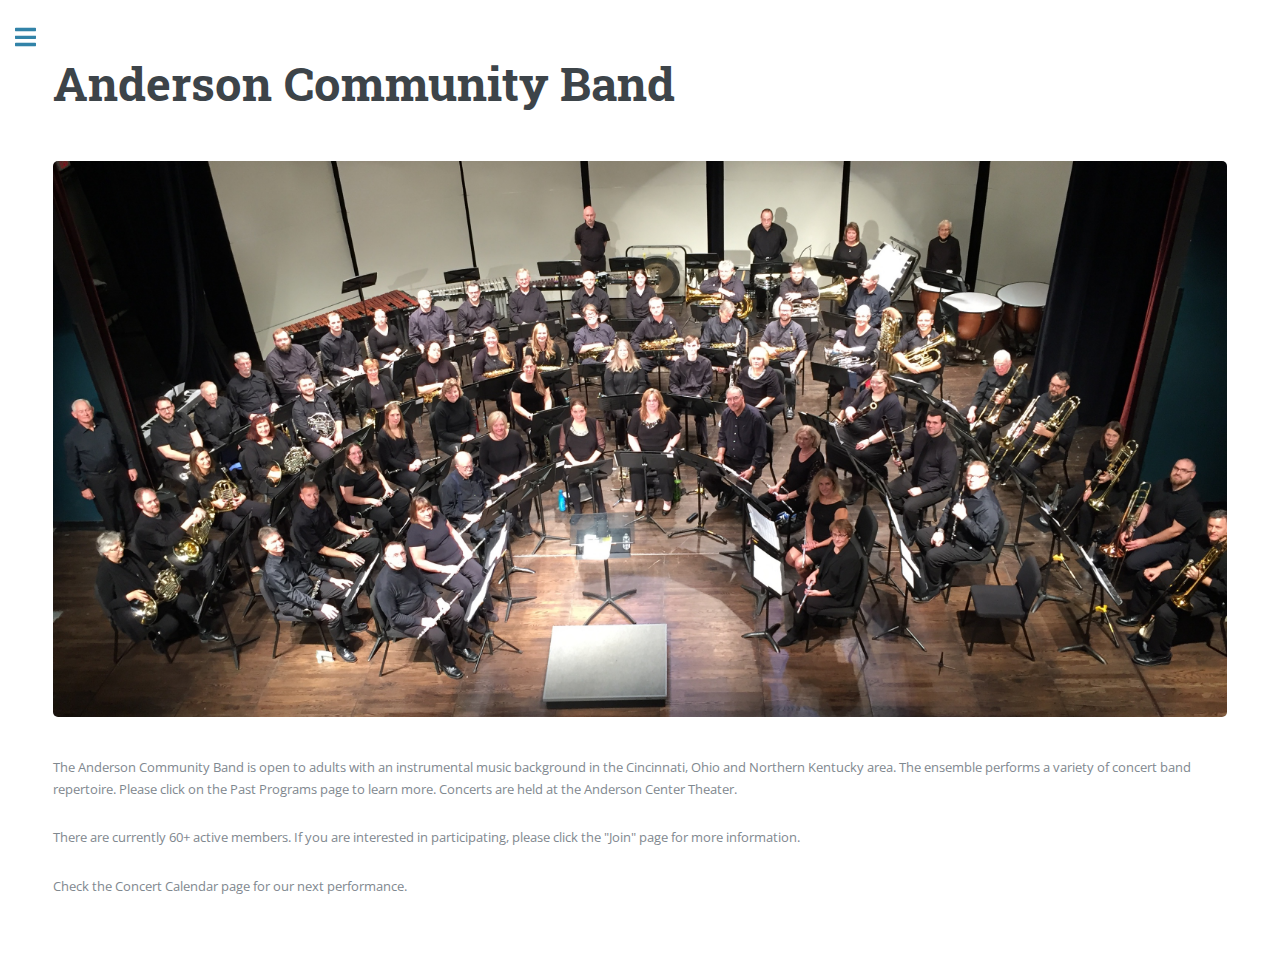
<file: index.html>
<!DOCTYPE HTML>
<html>
	<head>
		<title>Anderson Community Band</title>
		<meta charset="utf-8" />
		<meta name="viewport" content="width=device-width, initial-scale=1, user-scalable=no" />
		<link rel="stylesheet" href="assets/css/main.css" />
	</head>
	<body class="is-preload">

		<!-- Wrapper -->
			<div id="wrapper">

				<!-- Main -->
					<div id="main">
						<div class="inner">
							<!-- Content -->
								<section>
									<header class="main">
										<h1>Anderson Community Band</h1>
									</header>

									<span class="image main"><img src="images/acb.jpeg" alt="" /></span>

									<p>The Anderson Community Band is open to adults with an instrumental music background in the Cincinnati, Ohio and Northern Kentucky area. The ensemble performs a variety of concert band repertoire. Please click on the Past Programs page to learn more. Concerts are held at the Anderson Center Theater.</p>
									<p>There are currently 60+ active members.  If you are interested in participating, please click the "Join" page for more information.</p>
									<p>Check the Concert Calendar page for our next performance.</p>
								</section>

						</div>
					</div>

				<!-- Sidebar -->
					<div id="sidebar">
						<div class="inner">
							<section id="search" class="alt">
								<span class="image fit"><img src="images/acb_logo.png" alt=""></span>
							</section>
							<!-- Menu -->
								<nav id="menu">
									<ul>
										<li><a href="index.html">Home</a></li>
										<li><a href="concerts.html">Concert Calendar</a></li>
										<li><a href="pastperformance.html">Past Performances</a></li>
										<li><a href="join.html">Join</a></li>
										<li><a href="support.html">Support ACB</a></li>
									</ul>
								</nav>

							<!-- Section -->
								<section>
									<header class="major">
										<h2>Contact</h2>
									</header>
									<p>Please contact the director, John Fecker, for information about having the Anderson Community Band perform at an event or if you are interested in joining the band.</p>
									<ul class="contact">
										<li class="icon solid fa-envelope"><a href="mailto:jmfecker@gmail.com">jmfecker@gmail.com</a></li>
										<li class="icon solid fa-phone">513-207-8506</li>
										<li class="icon solid fa-thumbs-up"><a href="https://www.facebook.com/AndersonCommunityBand/">Facebook Page</a></li>
									</ul>
								</section>
						</div>
					</div>

			</div>

		<!-- Scripts -->
			<script src="assets/js/jquery.min.js"></script>
			<script src="assets/js/browser.min.js"></script>
			<script src="assets/js/breakpoints.min.js"></script>
			<script src="assets/js/util.js"></script>
			<script src="assets/js/main.js"></script>

	</body>
</html>
</file>
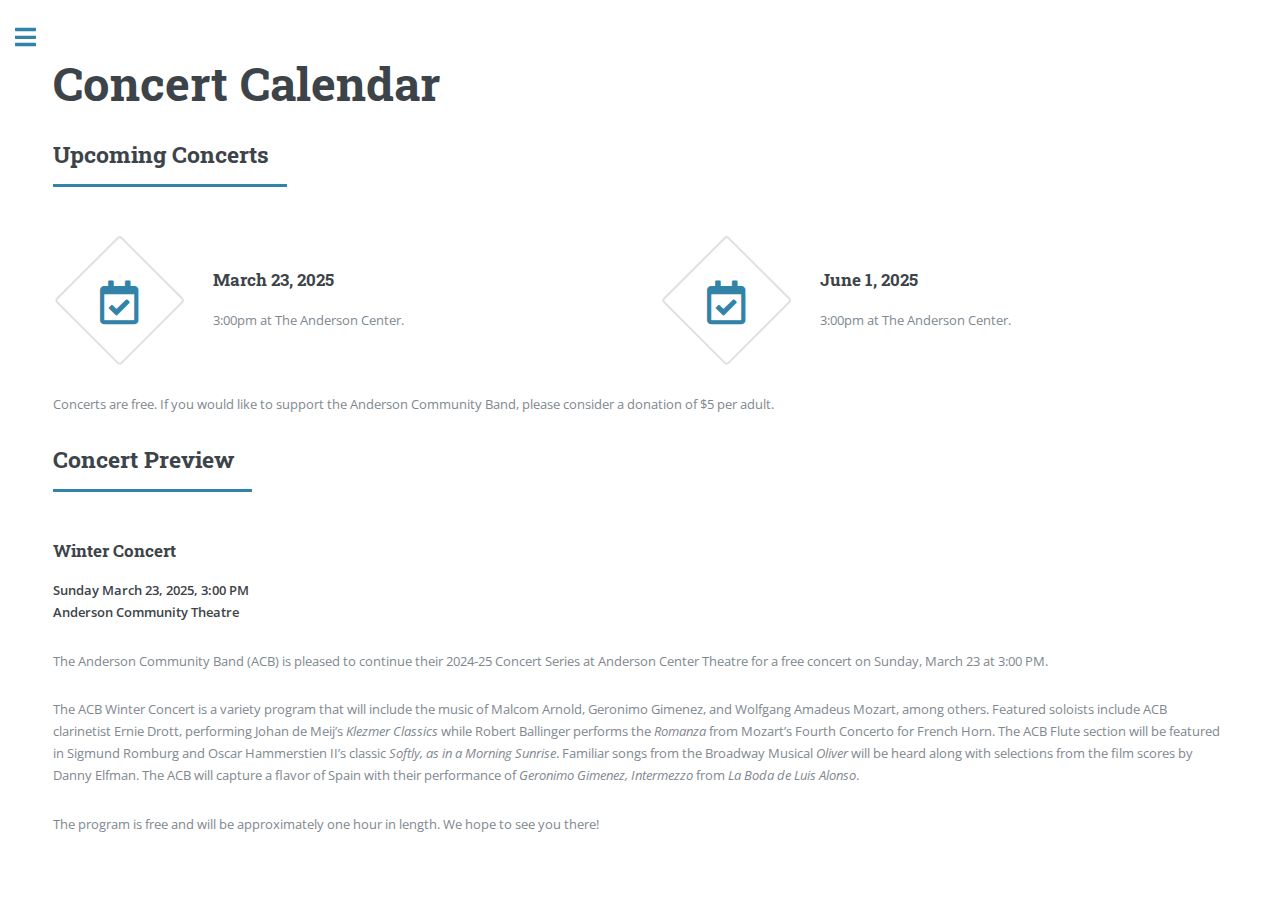
<file: concerts.html>
<!DOCTYPE HTML>
<html>
	<head>
		<title>Concert Calendar - Anderson Community Band</title>
		<meta charset="utf-8" />
		<meta name="viewport" content="width=device-width, initial-scale=1, user-scalable=no" />
		<link rel="stylesheet" href="assets/css/main.css" />
	</head>
	<body class="is-preload">

		<!-- Wrapper -->
			<div id="wrapper">

				<!-- Main -->
					<div id="main">
						<div class="inner">
							<section>
								<header>
									<h1>Concert Calendar</h1>
								</header>
								<header class="major">
									<h2>Upcoming Concerts</h2>
								</header>
								<div class="features">
									<!-- <article>
										<span class="icon far fa-calendar-check"></span>
										<div class="content">
											<h3>November 24, 2024</h3>
											<p>3:00pm at The Anderson Center.</p>
										</div>
									</article> -->
									<article>
										<span class="icon far fa-calendar-check"></span>
										<div class="content">
											<h3>March 23, 2025</h3>
											<p>3:00pm at The Anderson Center.</p>
										</div>
									</article>
									<article>
										<span class="icon far fa-calendar-check"></span>
										<div class="content">
											<h3>June 1, 2025</h3>
											<p>3:00pm at The Anderson Center.</p>
										</div>
									</article>
									<!-- <article>

									</article> -->
								</div>
								<p>Concerts are free. If you would like to support the Anderson Community Band, please consider a donation of $5 per adult.</p>
								<header class="major">
									<h2>Concert Preview</h2>
								</header>
								<h3>Winter Concert</h3>
								<p><strong>Sunday March 23, 2025, 3:00 PM<br/>Anderson Community Theatre</strong></p>
								<p>The Anderson Community Band (ACB) is pleased to continue their 2024-25 Concert Series at Anderson Center Theatre for a free concert on Sunday, March 23 at 3:00 PM.</p>
								<p>The ACB Winter Concert is a variety program that will include the music of Malcom Arnold, Geronimo Gimenez, and Wolfgang Amadeus Mozart, among others. Featured soloists include ACB clarinetist Ernie Drott, performing Johan de Meij’s <em>Klezmer Classics</em> while Robert Ballinger performs the <em>Romanza</em> from Mozart’s Fourth Concerto for French Horn. The ACB Flute section will be featured in Sigmund Romburg and Oscar Hammerstien II’s classic <em>Softly, as in a Morning Sunrise</em>.  Familiar songs from the Broadway Musical <em>Oliver</em> will be heard along with selections from the film scores by Danny Elfman. The ACB will capture a flavor of Spain with their performance of <em>Geronimo Gimenez, Intermezzo</em> from <em>La Boda de Luis Alonso</em>.</p>
								<p>The program is free and will be approximately one hour in length. We hope to see you there!</p>
							</section>
						</div>
					</div>

				<!-- Sidebar -->
					<div id="sidebar">
						<div class="inner">
							<section id="search" class="alt">
								<span class="image fit"><img src="images/acb_logo.png" alt=""></span>
							</section>
							<!-- Menu -->
								<nav id="menu">
									<ul>
										<li><a href="index.html">Home</a></li>
										<li><a href="concerts.html">Concert Calendar</a></li>
										<li><a href="pastperformance.html">Past Performances</a></li>
										<li><a href="join.html">Join</a></li>
										<li><a href="support.html">Support ACB</a></li>
									</ul>
								</nav>

							<!-- Section -->
								<section>
									<header class="major">
										<h2>Contact</h2>
									</header>
									<p>Please contact the director, John Fecker, for information about having the Anderson Community Band perform at an event or if you are interested in joining the band.</p>
									<ul class="contact">
										<li class="icon solid fa-envelope"><a href="mailto:jmfecker@gmail.com">jmfecker@gmail.com</a></li>
										<li class="icon solid fa-phone">513-207-8506</li>
										<li class="icon solid fa-thumbs-up"><a href="https://www.facebook.com/AndersonCommunityBand/">Facebook Page</a></li>
									</ul>
								</section>
						</div>
					</div>

			</div>

		<!-- Scripts -->
			<script src="assets/js/jquery.min.js"></script>
			<script src="assets/js/browser.min.js"></script>
			<script src="assets/js/breakpoints.min.js"></script>
			<script src="assets/js/util.js"></script>
			<script src="assets/js/main.js"></script>

	</body>
</html>
</file>
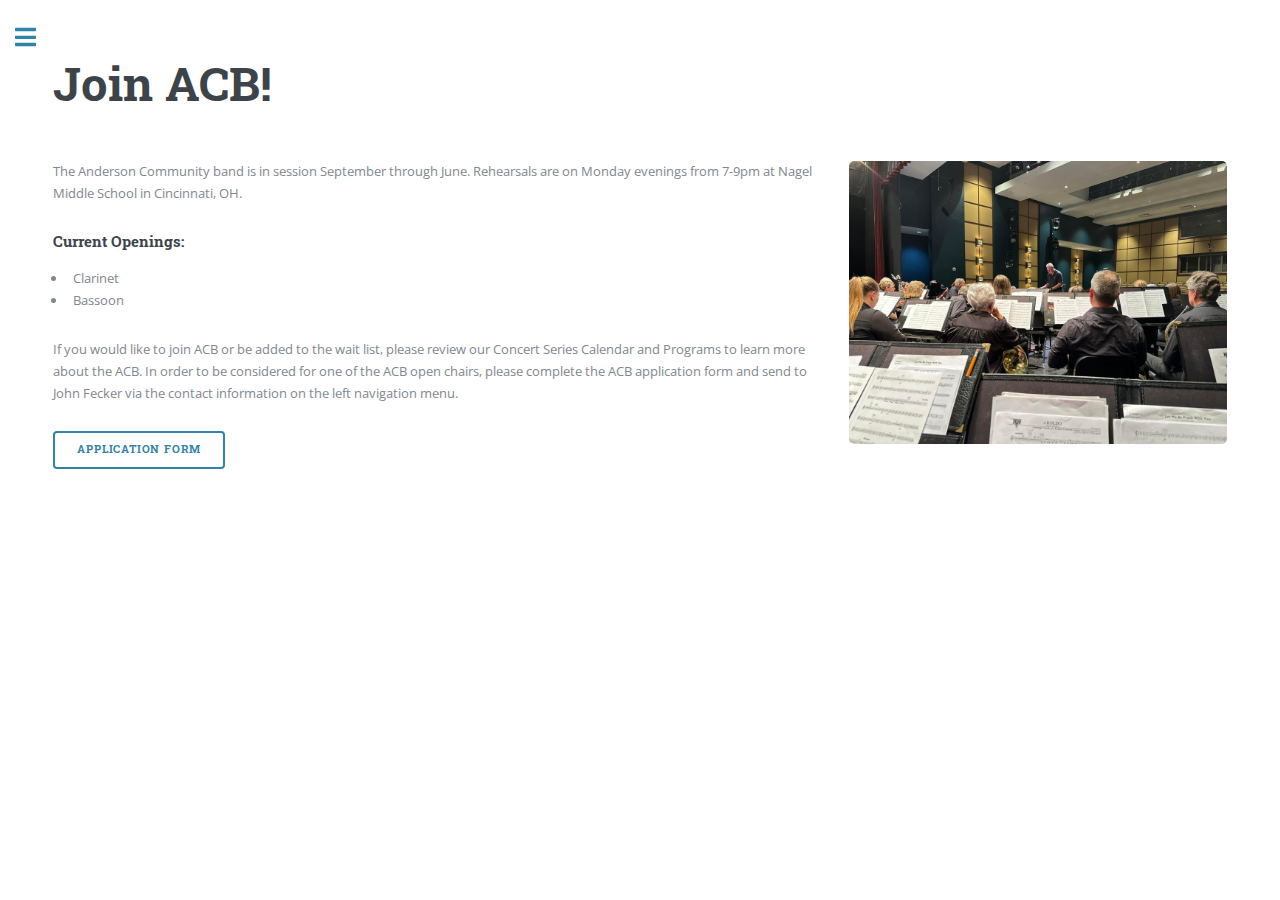
<file: join.html>
<!DOCTYPE HTML>
<html>
	<head>
		<title>Join - Anderson Community Band</title>
		<meta charset="utf-8" />
		<meta name="viewport" content="width=device-width, initial-scale=1, user-scalable=no" />
		<link rel="stylesheet" href="assets/css/main.css" />
	</head>
	<body class="is-preload">

		<!-- Wrapper -->
			<div id="wrapper">

				<!-- Main -->
					<div id="main">
						<div class="inner">
							<!-- Content -->
								<section>
									<header class="main">
										<h1>Join ACB!</h1>
									</header>
									<div class="row">
										<div class="col-8 col-12-small">
											<p>The Anderson Community band is in session September through June.  Rehearsals are on Monday evenings from 7-9pm at Nagel Middle School in Cincinnati, OH.</p>
											<h4>Current Openings:</h4>
											<ul>
												<li>Clarinet</li>
												<li>Bassoon</li>
											</ul>
											<p>If you would like to join ACB or be added to the wait list, please review our Concert Series Calendar and Programs to learn more about the ACB.  In order to be considered for one of the ACB open chairs, please complete the ACB application form and send to John Fecker via the contact information on the left navigation menu.</p>
											<ul class="actions">
												<li><a target="_blank" href="Anderson_Community_Band_Application_Form.docx" class="button big">Application Form</a></li>
											</ul>
										</div>
										<div class="col-4 col-12-small">
											<span class="image fit">
												<img src="images/join.jpg" alt="" />
											</span>
										</div>
									</div>
								</section>
						</div>
					</div>

				<!-- Sidebar -->
					<div id="sidebar">
						<div class="inner">
							<section id="search" class="alt">
								<span class="image fit"><img src="images/acb_logo.png" alt=""></span>
							</section>
							<!-- Menu -->
								<nav id="menu">
									<ul>
										<li><a href="index.html">Home</a></li>
										<li><a href="concerts.html">Concert Calendar</a></li>
										<li><a href="pastperformance.html">Past Performances</a></li>
										<li><a href="join.html">Join</a></li>
										<li><a href="support.html">Support ACB</a></li>
									</ul>
								</nav>

							<!-- Section -->
								<section>
									<header class="major">
										<h2>Contact</h2>
									</header>
									<p>Please contact the director, John Fecker, for information about having the Anderson Community Band perform at an event or if you are interested in joining the band.</p>
									<ul class="contact">
										<li class="icon solid fa-envelope"><a href="mailto:jmfecker@gmail.com">jmfecker@gmail.com</a></li>
										<li class="icon solid fa-phone">513-207-8506</li>
										<li class="icon solid fa-thumbs-up"><a href="https://www.facebook.com/AndersonCommunityBand/">Facebook Page</a></li>
									</ul>
								</section>
						</div>
					</div>

			</div>

		<!-- Scripts -->
			<script src="assets/js/jquery.min.js"></script>
			<script src="assets/js/browser.min.js"></script>
			<script src="assets/js/breakpoints.min.js"></script>
			<script src="assets/js/util.js"></script>
			<script src="assets/js/main.js"></script>

	</body>
</html>
</file>
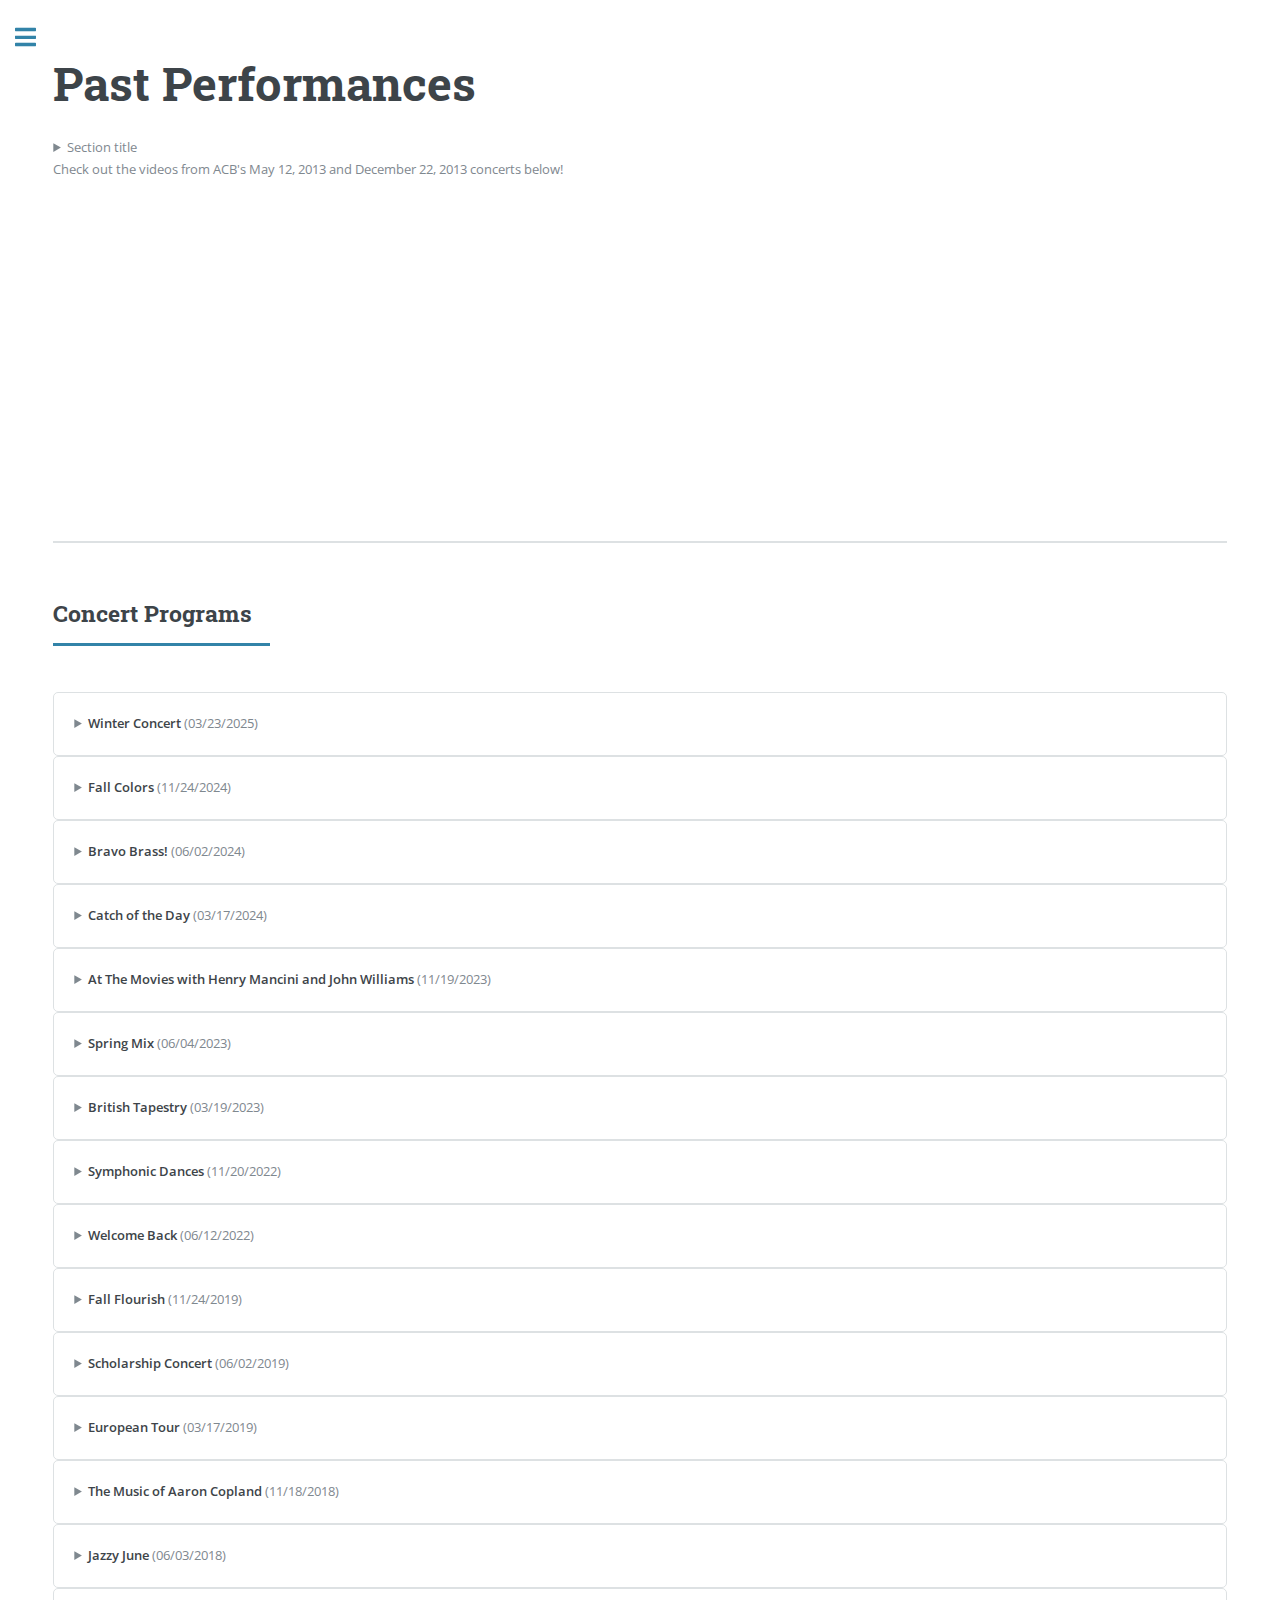
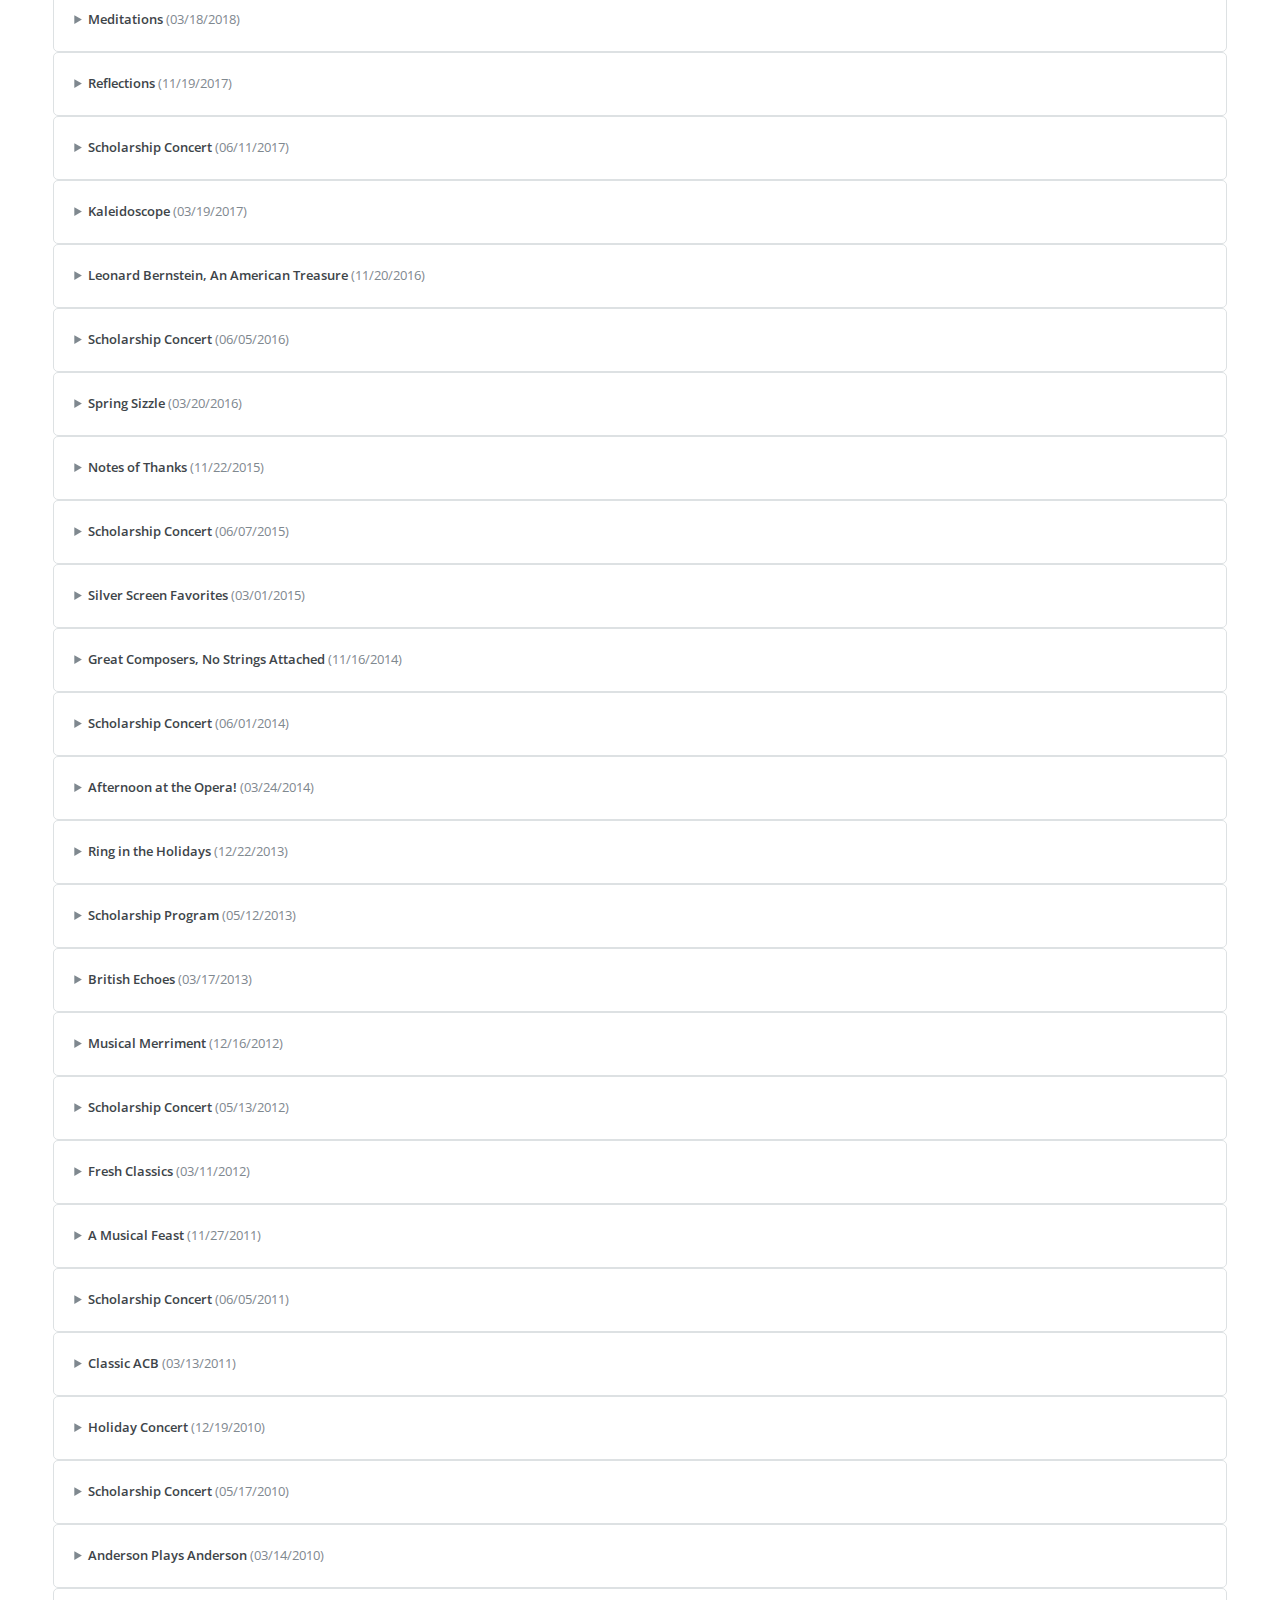
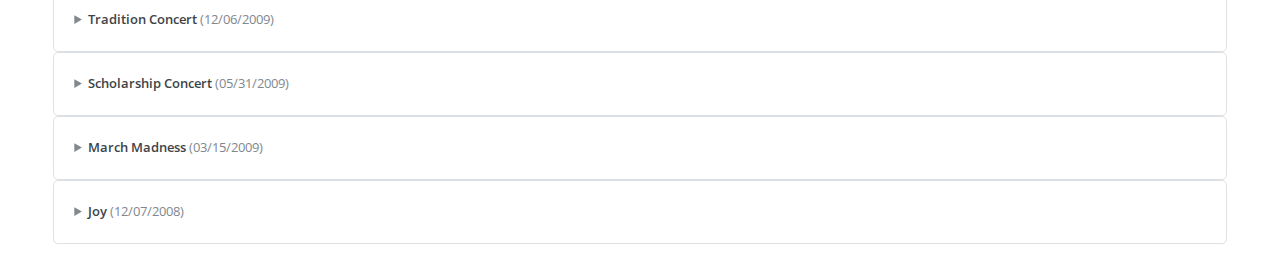
<file: pastperformance.html>
<!DOCTYPE HTML>
<html>
	<head>
		<title>Past Performances - Anderson Community Band</title>
		<meta charset="utf-8" />
		<meta name="viewport" content="width=device-width, initial-scale=1, user-scalable=no" />
		<link rel="stylesheet" href="assets/css/main.css" />
	</head>
	<body class="is-preload">

		<!-- Wrapper -->
			<div id="wrapper">

				<!-- Main -->
					<div id="main">
						<div class="inner">
							<section>
								<header>
									<h1>Past Performances</h1>
								</header>
								<details>
									<summary>Section title</summary>
									<p>Here is the content!</p>
								  </details>
								  
								<p>Check out the videos from ACB's May 12, 2013 and December 22, 2013 concerts below!</p>
								<div class="row">
									<div class="col-6 col-12-medium">
										<iframe id="ytplayer" width="399" height="299" type="text/html" src="https://www.youtube.com/embed/2YR4gqFQ7k0?autoplay=0&amp;rel=0&amp;color1=0x999999&amp;color2=0xe8e8e8&amp;wmode=transparent" allowfullscreen=""></iframe>
									</div>
									<div class="col-6 col-12-medium">
										<iframe id="ytplayer" width="399" height="299" type="text/html" src="https://www.youtube.com/embed/G77_Fv5tcSQ?autoplay=0&amp;rel=0&amp;color1=0x999999&amp;color2=0xe8e8e8&amp;wmode=transparent" allowfullscreen=""></iframe>
									</div>
								</div>
							</section>
							<section>
								<header class="major">
									<h2>Concert Programs</h2>
								</header>
								<div id="programList"></div>
							</section>
						</div>
					</div>

				<!-- Sidebar -->
					<div id="sidebar">
						<div class="inner">
							<section id="search" class="alt">
								<span class="image fit"><img src="images/acb_logo.png" alt=""></span>
							</section>
							<!-- Menu -->
								<nav id="menu">
									<ul>
										<li><a href="index.html">Home</a></li>
										<li><a href="concerts.html">Concert Calendar</a></li>
										<li><a href="pastperformance.html">Past Performances</a></li>
										<li><a href="join.html">Join</a></li>
										<li><a href="support.html">Support ACB</a></li>
									</ul>
								</nav>

							<!-- Section -->
								<section>
									<header class="major">
										<h2>Contact</h2>
									</header>
									<p>Please contact the director, John Fecker, for information about having the Anderson Community Band perform at an event or if you are interested in joining the band.</p>
									<ul class="contact">
										<li class="icon solid fa-envelope"><a href="mailto:jmfecker@gmail.com">jmfecker@gmail.com</a></li>
										<li class="icon solid fa-phone">513-207-8506</li>
										<li class="icon solid fa-thumbs-up"><a href="https://www.facebook.com/AndersonCommunityBand/">Facebook Page</a></li>
									</ul>
								</section>
						</div>
					</div>

			</div>

		<!-- Scripts -->
			<script src="assets/js/jquery.min.js"></script>
			<script src="assets/js/browser.min.js"></script>
			<script src="assets/js/breakpoints.min.js"></script>
			<script src="assets/js/util.js"></script>
			<script src="assets/js/main.js"></script>
			<script src="assets/js/pastprograms.js"></script>
	</body>
</html>
</file>
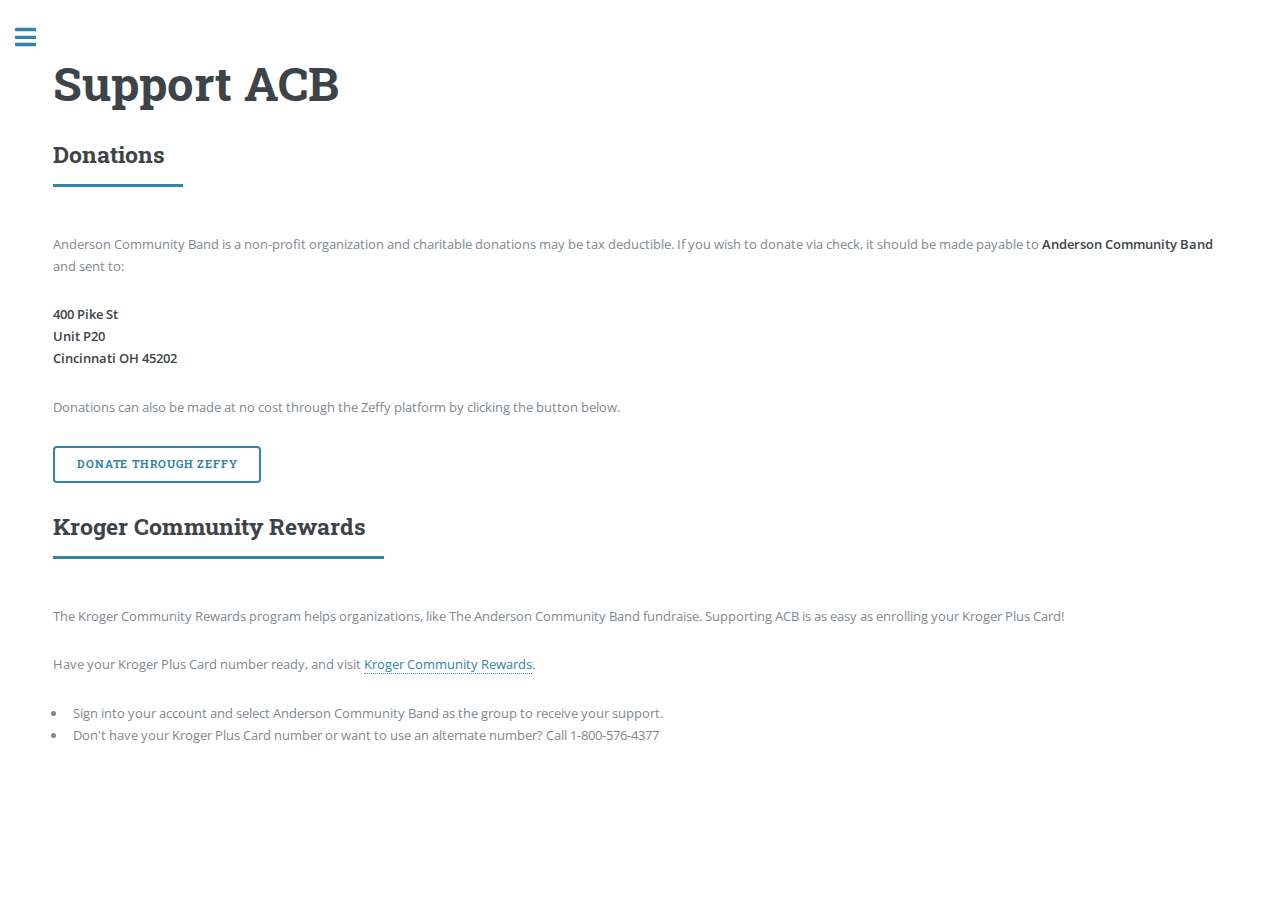
<file: support.html>
<!DOCTYPE HTML>
<html>
	<head>
		<title>Support - Anderson Community Band</title>
		<meta charset="utf-8" />
		<meta name="viewport" content="width=device-width, initial-scale=1, user-scalable=no" />
		<link rel="stylesheet" href="assets/css/main.css" />
	</head>
	<body class="is-preload">

		<!-- Wrapper -->
			<div id="wrapper">

				<!-- Main -->
					<div id="main">
						<div class="inner">
							<section>
								<header>
									<h1>Support ACB</h1>
								</header>
								<header class="major">
									<h2>Donations</h2>
								</header>
								
								<p>Anderson Community Band is a non-profit organization and charitable donations may be tax deductible. If you wish to donate via check, it should be made payable to <strong>Anderson Community Band</strong> and sent to:</p>
								<p><strong>400 Pike St<br/>Unit P20<br/>Cincinnati OH 45202</strong></p>
								<p>Donations can also be made at no cost through the Zeffy platform by clicking the button below.</p>
								<ul class="actions">
									<li><a href="https://www.zeffy.com/en-US/fundraising/bd5289ce-1afb-478c-8599-28790c081e83" class="button big">Donate through Zeffy</a></li>
								</ul>
								<header class="major">
									<h2>Kroger Community Rewards</h2>
								</header>
								<p>The Kroger Community Rewards program helps organizations, like The Anderson Community Band fundraise. Supporting ACB is as easy as enrolling your Kroger Plus Card!</p>
								<p>Have your Kroger Plus Card number ready, and visit <a href="https://www.kroger.com/i/community/community-rewards">Kroger Community Rewards</a>.</p>
								<p>
									<ul>
										<li>Sign into your account and select Anderson Community Band as the group to receive your support.</li>
										<li>Don't have your Kroger Plus Card number or want to use an alternate number? Call 1-800-576-4377</li>
									</ul>
								</p>
							</section>
						</div>
					</div>

				<!-- Sidebar -->
					<div id="sidebar">
						<div class="inner">
							<section id="search" class="alt">
								<span class="image fit"><img src="images/acb_logo.png" alt=""></span>
							</section>
							<!-- Menu -->
								<nav id="menu">
									<ul>
										<li><a href="index.html">Home</a></li>
										<li><a href="concerts.html">Concert Calendar</a></li>
										<li><a href="pastperformance.html">Past Performances</a></li>
										<li><a href="join.html">Join</a></li>
										<li><a href="support.html">Support ACB</a></li>
									</ul>
								</nav>

							<!-- Section -->
								<section>
									<header class="major">
										<h2>Contact</h2>
									</header>
									<p>Please contact the director, John Fecker, for information about having the Anderson Community Band perform at an event or if you are interested in joining the band.</p>
									<ul class="contact">
										<li class="icon solid fa-envelope"><a href="mailto:jmfecker@gmail.com">jmfecker@gmail.com</a></li>
										<li class="icon solid fa-phone">513-207-8506</li>
										<li class="icon solid fa-thumbs-up"><a href="https://www.facebook.com/AndersonCommunityBand/">Facebook Page</a></li>
									</ul>
								</section>
						</div>
					</div>

			</div>

		<!-- Scripts -->
			<script src="assets/js/jquery.min.js"></script>
			<script src="assets/js/browser.min.js"></script>
			<script src="assets/js/breakpoints.min.js"></script>
			<script src="assets/js/util.js"></script>
			<script src="assets/js/main.js"></script>

	</body>
</html>
</file>
<file: assets/css/main.css>
@import url(fontawesome-all.min.css);
@import url("https://fonts.googleapis.com/css?family=Open+Sans:400,600,400italic,600italic|Roboto+Slab:400,700");

html, body, div, span, applet, object,
iframe, h1, h2, h3, h4, h5, h6, p, blockquote,
pre, a, abbr, acronym, address, big, cite,
code, del, dfn, em, img, ins, kbd, q, s, samp,
small, strike, strong, sub, sup, tt, var, b,
u, i, center, dl, dt, dd, ol, ul, li, fieldset,
form, label, legend, table, caption, tbody,
tfoot, thead, tr, th, td, article, aside,
canvas, details, embed, figure, figcaption,
footer, header, hgroup, menu, nav, output, ruby,
section, summary, time, mark, audio, video {
  margin: 0;
  padding: 0;
  border: 0;
  font-size: 100%;
  font: inherit;
  vertical-align: baseline; }

article, aside, details, figcaption, figure,
footer, header, hgroup, menu, nav, section {
  display: block; }

body {
  line-height: 1; }

ol, ul {
  list-style: none; }

blockquote, q {
  quotes: none; }
  blockquote:before, blockquote:after, q:before, q:after {
    content: '';
    content: none; }

table {
  border-collapse: collapse;
  border-spacing: 0; }

body {
  -webkit-text-size-adjust: none; }

mark {
  background-color: transparent;
  color: inherit; }

input::-moz-focus-inner {
  border: 0;
  padding: 0; }

input, select, textarea {
  -moz-appearance: none;
  -webkit-appearance: none;
  -ms-appearance: none;
  appearance: none; }

/* Basic */
@-ms-viewport {
  width: device-width; }

body {
  -ms-overflow-style: scrollbar; }

@media screen and (max-width: 480px) {
  html, body {
    min-width: 320px; } }

html {
  box-sizing: border-box; }

*, *:before, *:after {
  box-sizing: inherit; }

body {
  background: #ffffff; }
  body.is-preload *, body.is-preload *:before, body.is-preload *:after, body.is-resizing *, body.is-resizing *:before, body.is-resizing *:after {
    -moz-animation: none !important;
    -webkit-animation: none !important;
    -ms-animation: none !important;
    animation: none !important;
    -moz-transition: none !important;
    -webkit-transition: none !important;
    -ms-transition: none !important;
    transition: none !important; }

/* Type */
body, input, select, textarea {
  color: #7f888f;
  font-family: "Open Sans", sans-serif;
  font-size: 13pt;
  font-weight: 400;
  line-height: 1.65; }
  @media screen and (max-width: 1680px) {
    body, input, select, textarea {
      font-size: 11pt; } }
  @media screen and (max-width: 1280px) {
    body, input, select, textarea {
      font-size: 10pt; } }
  @media screen and (max-width: 360px) {
    body, input, select, textarea {
      font-size: 9pt; } }

a {
  -moz-transition: color 0.2s ease-in-out, border-bottom-color 0.2s ease-in-out;
  -webkit-transition: color 0.2s ease-in-out, border-bottom-color 0.2s ease-in-out;
  -ms-transition: color 0.2s ease-in-out, border-bottom-color 0.2s ease-in-out;
  transition: color 0.2s ease-in-out, border-bottom-color 0.2s ease-in-out;
  border-bottom: dotted 1px;
  color: #3283a8;
  text-decoration: none; }
  a:hover {
    border-bottom-color: #3283a8;
    color: #3283a8 !important; }
    a:hover strong {
      color: inherit; }

strong, b {
  color: #3d4449;
  font-weight: 600; }

em, i {
  font-style: italic; }

p {
  margin: 0 0 2em 0; }

h1, h2, h3, h4, h5, h6 {
  color: #3d4449;
  font-family: "Roboto Slab", serif;
  font-weight: 700;
  line-height: 1.5;
  margin: 0 0 1em 0; }
  h1 a, h2 a, h3 a, h4 a, h5 a, h6 a {
    color: inherit;
    text-decoration: none;
    border-bottom: 0; }

h1 {
  font-size: 4em;
  margin: 0 0 0.5em 0;
  line-height: 1.3; }

h2 {
  font-size: 1.75em; }

h3 {
  font-size: 1.25em; }

h4 {
  font-size: 1.1em; }

h5 {
  font-size: 0.9em; }

h6 {
  font-size: 0.7em; }

@media screen and (max-width: 1680px) {
  h1 {
    font-size: 3.5em; } }

@media screen and (max-width: 980px) {
  h1 {
    font-size: 3.25em; } }

@media screen and (max-width: 736px) {
  h1 {
    font-size: 2em;
    line-height: 1.4; }
  h2 {
    font-size: 1.5em; } }

sub {
  font-size: 0.8em;
  position: relative;
  top: 0.5em; }

sup {
  font-size: 0.8em;
  position: relative;
  top: -0.5em; }

blockquote {
  border-left: solid 3px rgba(210, 215, 217, 0.75);
  font-style: italic;
  margin: 0 0 2em 0;
  padding: 0.5em 0 0.5em 2em; }

code {
  background: rgba(230, 235, 237, 0.25);
  border-radius: 0.375em;
  border: solid 1px rgba(210, 215, 217, 0.75);
  font-family: "Courier New", monospace;
  font-size: 0.9em;
  margin: 0 0.25em;
  padding: 0.25em 0.65em; }

pre {
  -webkit-overflow-scrolling: touch;
  font-family: "Courier New", monospace;
  font-size: 0.9em;
  margin: 0 0 2em 0; }
  pre code {
    display: block;
    line-height: 1.75;
    padding: 1em 1.5em;
    overflow-x: auto; }

hr {
  border: 0;
  border-bottom: solid 1px rgba(210, 215, 217, 0.75);
  margin: 2em 0; }
  hr.major {
    margin: 3em 0; }

.align-left {
  text-align: left; }

.align-center {
  text-align: center; }

.align-right {
  text-align: right; }

/* Row */
.row {
  display: flex;
  flex-wrap: wrap;
  box-sizing: border-box;
  align-items: stretch; }
  .row > * {
    box-sizing: border-box; }
  .row.gtr-uniform > * > :last-child {
    margin-bottom: 0; }
  .row.aln-left {
    justify-content: flex-start; }
  .row.aln-center {
    justify-content: center; }
  .row.aln-right {
    justify-content: flex-end; }
  .row.aln-top {
    align-items: flex-start; }
  .row.aln-middle {
    align-items: center; }
  .row.aln-bottom {
    align-items: flex-end; }
  .row > .imp {
    order: -1; }
  .row > .col-1 {
    width: 8.33333%; }
  .row > .off-1 {
    margin-left: 8.33333%; }
  .row > .col-2 {
    width: 16.66667%; }
  .row > .off-2 {
    margin-left: 16.66667%; }
  .row > .col-3 {
    width: 25%; }
  .row > .off-3 {
    margin-left: 25%; }
  .row > .col-4 {
    width: 33.33333%; }
  .row > .off-4 {
    margin-left: 33.33333%; }
  .row > .col-5 {
    width: 41.66667%; }
  .row > .off-5 {
    margin-left: 41.66667%; }
  .row > .col-6 {
    width: 50%; }
  .row > .off-6 {
    margin-left: 50%; }
  .row > .col-7 {
    width: 58.33333%; }
  .row > .off-7 {
    margin-left: 58.33333%; }
  .row > .col-8 {
    width: 66.66667%; }
  .row > .off-8 {
    margin-left: 66.66667%; }
  .row > .col-9 {
    width: 75%; }
  .row > .off-9 {
    margin-left: 75%; }
  .row > .col-10 {
    width: 83.33333%; }
  .row > .off-10 {
    margin-left: 83.33333%; }
  .row > .col-11 {
    width: 91.66667%; }
  .row > .off-11 {
    margin-left: 91.66667%; }
  .row > .col-12 {
    width: 100%; }
  .row > .off-12 {
    margin-left: 100%; }
  .row.gtr-0 {
    margin-top: 0;
    margin-left: 0em; }
    .row.gtr-0 > * {
      padding: 0 0 0 0em; }
    .row.gtr-0.gtr-uniform {
      margin-top: 0em; }
      .row.gtr-0.gtr-uniform > * {
        padding-top: 0em; }
  .row.gtr-25 {
    margin-top: 0;
    margin-left: -0.375em; }
    .row.gtr-25 > * {
      padding: 0 0 0 0.375em; }
    .row.gtr-25.gtr-uniform {
      margin-top: -0.375em; }
      .row.gtr-25.gtr-uniform > * {
        padding-top: 0.375em; }
  .row.gtr-50 {
    margin-top: 0;
    margin-left: -0.75em; }
    .row.gtr-50 > * {
      padding: 0 0 0 0.75em; }
    .row.gtr-50.gtr-uniform {
      margin-top: -0.75em; }
      .row.gtr-50.gtr-uniform > * {
        padding-top: 0.75em; }
  .row {
    margin-top: 0;
    margin-left: -1.5em; }
    .row > * {
      padding: 0 0 0 1.5em; }
    .row.gtr-uniform {
      margin-top: -1.5em; }
      .row.gtr-uniform > * {
        padding-top: 1.5em; }
  .row.gtr-150 {
    margin-top: 0;
    margin-left: -2.25em; }
    .row.gtr-150 > * {
      padding: 0 0 0 2.25em; }
    .row.gtr-150.gtr-uniform {
      margin-top: -2.25em; }
      .row.gtr-150.gtr-uniform > * {
        padding-top: 2.25em; }
  .row.gtr-200 {
    margin-top: 0;
    margin-left: -3em; }
    .row.gtr-200 > * {
      padding: 0 0 0 3em; }
    .row.gtr-200.gtr-uniform {
      margin-top: -3em; }
      .row.gtr-200.gtr-uniform > * {
        padding-top: 3em; }
  @media screen and (max-width: 1680px) {
    .row {
      display: flex;
      flex-wrap: wrap;
      box-sizing: border-box;
      align-items: stretch; }
      .row > * {
        box-sizing: border-box; }
      .row.gtr-uniform > * > :last-child {
        margin-bottom: 0; }
      .row.aln-left {
        justify-content: flex-start; }
      .row.aln-center {
        justify-content: center; }
      .row.aln-right {
        justify-content: flex-end; }
      .row.aln-top {
        align-items: flex-start; }
      .row.aln-middle {
        align-items: center; }
      .row.aln-bottom {
        align-items: flex-end; }
      .row > .imp-xlarge {
        order: -1; }
      .row > .col-1-xlarge {
        width: 8.33333%; }
      .row > .off-1-xlarge {
        margin-left: 8.33333%; }
      .row > .col-2-xlarge {
        width: 16.66667%; }
      .row > .off-2-xlarge {
        margin-left: 16.66667%; }
      .row > .col-3-xlarge {
        width: 25%; }
      .row > .off-3-xlarge {
        margin-left: 25%; }
      .row > .col-4-xlarge {
        width: 33.33333%; }
      .row > .off-4-xlarge {
        margin-left: 33.33333%; }
      .row > .col-5-xlarge {
        width: 41.66667%; }
      .row > .off-5-xlarge {
        margin-left: 41.66667%; }
      .row > .col-6-xlarge {
        width: 50%; }
      .row > .off-6-xlarge {
        margin-left: 50%; }
      .row > .col-7-xlarge {
        width: 58.33333%; }
      .row > .off-7-xlarge {
        margin-left: 58.33333%; }
      .row > .col-8-xlarge {
        width: 66.66667%; }
      .row > .off-8-xlarge {
        margin-left: 66.66667%; }
      .row > .col-9-xlarge {
        width: 75%; }
      .row > .off-9-xlarge {
        margin-left: 75%; }
      .row > .col-10-xlarge {
        width: 83.33333%; }
      .row > .off-10-xlarge {
        margin-left: 83.33333%; }
      .row > .col-11-xlarge {
        width: 91.66667%; }
      .row > .off-11-xlarge {
        margin-left: 91.66667%; }
      .row > .col-12-xlarge {
        width: 100%; }
      .row > .off-12-xlarge {
        margin-left: 100%; }
      .row.gtr-0 {
        margin-top: 0;
        margin-left: 0em; }
        .row.gtr-0 > * {
          padding: 0 0 0 0em; }
        .row.gtr-0.gtr-uniform {
          margin-top: 0em; }
          .row.gtr-0.gtr-uniform > * {
            padding-top: 0em; }
      .row.gtr-25 {
        margin-top: 0;
        margin-left: -0.375em; }
        .row.gtr-25 > * {
          padding: 0 0 0 0.375em; }
        .row.gtr-25.gtr-uniform {
          margin-top: -0.375em; }
          .row.gtr-25.gtr-uniform > * {
            padding-top: 0.375em; }
      .row.gtr-50 {
        margin-top: 0;
        margin-left: -0.75em; }
        .row.gtr-50 > * {
          padding: 0 0 0 0.75em; }
        .row.gtr-50.gtr-uniform {
          margin-top: -0.75em; }
          .row.gtr-50.gtr-uniform > * {
            padding-top: 0.75em; }
      .row {
        margin-top: 0;
        margin-left: -1.5em; }
        .row > * {
          padding: 0 0 0 1.5em; }
        .row.gtr-uniform {
          margin-top: -1.5em; }
          .row.gtr-uniform > * {
            padding-top: 1.5em; }
      .row.gtr-150 {
        margin-top: 0;
        margin-left: -2.25em; }
        .row.gtr-150 > * {
          padding: 0 0 0 2.25em; }
        .row.gtr-150.gtr-uniform {
          margin-top: -2.25em; }
          .row.gtr-150.gtr-uniform > * {
            padding-top: 2.25em; }
      .row.gtr-200 {
        margin-top: 0;
        margin-left: -3em; }
        .row.gtr-200 > * {
          padding: 0 0 0 3em; }
        .row.gtr-200.gtr-uniform {
          margin-top: -3em; }
          .row.gtr-200.gtr-uniform > * {
            padding-top: 3em; } }
  @media screen and (max-width: 1280px) {
    .row {
      display: flex;
      flex-wrap: wrap;
      box-sizing: border-box;
      align-items: stretch; }
      .row > * {
        box-sizing: border-box; }
      .row.gtr-uniform > * > :last-child {
        margin-bottom: 0; }
      .row.aln-left {
        justify-content: flex-start; }
      .row.aln-center {
        justify-content: center; }
      .row.aln-right {
        justify-content: flex-end; }
      .row.aln-top {
        align-items: flex-start; }
      .row.aln-middle {
        align-items: center; }
      .row.aln-bottom {
        align-items: flex-end; }
      .row > .imp-large {
        order: -1; }
      .row > .col-1-large {
        width: 8.33333%; }
      .row > .off-1-large {
        margin-left: 8.33333%; }
      .row > .col-2-large {
        width: 16.66667%; }
      .row > .off-2-large {
        margin-left: 16.66667%; }
      .row > .col-3-large {
        width: 25%; }
      .row > .off-3-large {
        margin-left: 25%; }
      .row > .col-4-large {
        width: 33.33333%; }
      .row > .off-4-large {
        margin-left: 33.33333%; }
      .row > .col-5-large {
        width: 41.66667%; }
      .row > .off-5-large {
        margin-left: 41.66667%; }
      .row > .col-6-large {
        width: 50%; }
      .row > .off-6-large {
        margin-left: 50%; }
      .row > .col-7-large {
        width: 58.33333%; }
      .row > .off-7-large {
        margin-left: 58.33333%; }
      .row > .col-8-large {
        width: 66.66667%; }
      .row > .off-8-large {
        margin-left: 66.66667%; }
      .row > .col-9-large {
        width: 75%; }
      .row > .off-9-large {
        margin-left: 75%; }
      .row > .col-10-large {
        width: 83.33333%; }
      .row > .off-10-large {
        margin-left: 83.33333%; }
      .row > .col-11-large {
        width: 91.66667%; }
      .row > .off-11-large {
        margin-left: 91.66667%; }
      .row > .col-12-large {
        width: 100%; }
      .row > .off-12-large {
        margin-left: 100%; }
      .row.gtr-0 {
        margin-top: 0;
        margin-left: 0em; }
        .row.gtr-0 > * {
          padding: 0 0 0 0em; }
        .row.gtr-0.gtr-uniform {
          margin-top: 0em; }
          .row.gtr-0.gtr-uniform > * {
            padding-top: 0em; }
      .row.gtr-25 {
        margin-top: 0;
        margin-left: -0.375em; }
        .row.gtr-25 > * {
          padding: 0 0 0 0.375em; }
        .row.gtr-25.gtr-uniform {
          margin-top: -0.375em; }
          .row.gtr-25.gtr-uniform > * {
            padding-top: 0.375em; }
      .row.gtr-50 {
        margin-top: 0;
        margin-left: -0.75em; }
        .row.gtr-50 > * {
          padding: 0 0 0 0.75em; }
        .row.gtr-50.gtr-uniform {
          margin-top: -0.75em; }
          .row.gtr-50.gtr-uniform > * {
            padding-top: 0.75em; }
      .row {
        margin-top: 0;
        margin-left: -1.5em; }
        .row > * {
          padding: 0 0 0 1.5em; }
        .row.gtr-uniform {
          margin-top: -1.5em; }
          .row.gtr-uniform > * {
            padding-top: 1.5em; }
      .row.gtr-150 {
        margin-top: 0;
        margin-left: -2.25em; }
        .row.gtr-150 > * {
          padding: 0 0 0 2.25em; }
        .row.gtr-150.gtr-uniform {
          margin-top: -2.25em; }
          .row.gtr-150.gtr-uniform > * {
            padding-top: 2.25em; }
      .row.gtr-200 {
        margin-top: 0;
        margin-left: -3em; }
        .row.gtr-200 > * {
          padding: 0 0 0 3em; }
        .row.gtr-200.gtr-uniform {
          margin-top: -3em; }
          .row.gtr-200.gtr-uniform > * {
            padding-top: 3em; } }
  @media screen and (max-width: 980px) {
    .row {
      display: flex;
      flex-wrap: wrap;
      box-sizing: border-box;
      align-items: stretch; }
      .row > * {
        box-sizing: border-box; }
      .row.gtr-uniform > * > :last-child {
        margin-bottom: 0; }
      .row.aln-left {
        justify-content: flex-start; }
      .row.aln-center {
        justify-content: center; }
      .row.aln-right {
        justify-content: flex-end; }
      .row.aln-top {
        align-items: flex-start; }
      .row.aln-middle {
        align-items: center; }
      .row.aln-bottom {
        align-items: flex-end; }
      .row > .imp-medium {
        order: -1; }
      .row > .col-1-medium {
        width: 8.33333%; }
      .row > .off-1-medium {
        margin-left: 8.33333%; }
      .row > .col-2-medium {
        width: 16.66667%; }
      .row > .off-2-medium {
        margin-left: 16.66667%; }
      .row > .col-3-medium {
        width: 25%; }
      .row > .off-3-medium {
        margin-left: 25%; }
      .row > .col-4-medium {
        width: 33.33333%; }
      .row > .off-4-medium {
        margin-left: 33.33333%; }
      .row > .col-5-medium {
        width: 41.66667%; }
      .row > .off-5-medium {
        margin-left: 41.66667%; }
      .row > .col-6-medium {
        width: 50%; }
      .row > .off-6-medium {
        margin-left: 50%; }
      .row > .col-7-medium {
        width: 58.33333%; }
      .row > .off-7-medium {
        margin-left: 58.33333%; }
      .row > .col-8-medium {
        width: 66.66667%; }
      .row > .off-8-medium {
        margin-left: 66.66667%; }
      .row > .col-9-medium {
        width: 75%; }
      .row > .off-9-medium {
        margin-left: 75%; }
      .row > .col-10-medium {
        width: 83.33333%; }
      .row > .off-10-medium {
        margin-left: 83.33333%; }
      .row > .col-11-medium {
        width: 91.66667%; }
      .row > .off-11-medium {
        margin-left: 91.66667%; }
      .row > .col-12-medium {
        width: 100%; }
      .row > .off-12-medium {
        margin-left: 100%; }
      .row.gtr-0 {
        margin-top: 0;
        margin-left: 0em; }
        .row.gtr-0 > * {
          padding: 0 0 0 0em; }
        .row.gtr-0.gtr-uniform {
          margin-top: 0em; }
          .row.gtr-0.gtr-uniform > * {
            padding-top: 0em; }
      .row.gtr-25 {
        margin-top: 0;
        margin-left: -0.375em; }
        .row.gtr-25 > * {
          padding: 0 0 0 0.375em; }
        .row.gtr-25.gtr-uniform {
          margin-top: -0.375em; }
          .row.gtr-25.gtr-uniform > * {
            padding-top: 0.375em; }
      .row.gtr-50 {
        margin-top: 0;
        margin-left: -0.75em; }
        .row.gtr-50 > * {
          padding: 0 0 0 0.75em; }
        .row.gtr-50.gtr-uniform {
          margin-top: -0.75em; }
          .row.gtr-50.gtr-uniform > * {
            padding-top: 0.75em; }
      .row {
        margin-top: 0;
        margin-left: -1.5em; }
        .row > * {
          padding: 0 0 0 1.5em; }
        .row.gtr-uniform {
          margin-top: -1.5em; }
          .row.gtr-uniform > * {
            padding-top: 1.5em; }
      .row.gtr-150 {
        margin-top: 0;
        margin-left: -2.25em; }
        .row.gtr-150 > * {
          padding: 0 0 0 2.25em; }
        .row.gtr-150.gtr-uniform {
          margin-top: -2.25em; }
          .row.gtr-150.gtr-uniform > * {
            padding-top: 2.25em; }
      .row.gtr-200 {
        margin-top: 0;
        margin-left: -3em; }
        .row.gtr-200 > * {
          padding: 0 0 0 3em; }
        .row.gtr-200.gtr-uniform {
          margin-top: -3em; }
          .row.gtr-200.gtr-uniform > * {
            padding-top: 3em; } }
  @media screen and (max-width: 736px) {
    .row {
      display: flex;
      flex-wrap: wrap;
      box-sizing: border-box;
      align-items: stretch; }
      .row > * {
        box-sizing: border-box; }
      .row.gtr-uniform > * > :last-child {
        margin-bottom: 0; }
      .row.aln-left {
        justify-content: flex-start; }
      .row.aln-center {
        justify-content: center; }
      .row.aln-right {
        justify-content: flex-end; }
      .row.aln-top {
        align-items: flex-start; }
      .row.aln-middle {
        align-items: center; }
      .row.aln-bottom {
        align-items: flex-end; }
      .row > .imp-small {
        order: -1; }
      .row > .col-1-small {
        width: 8.33333%; }
      .row > .off-1-small {
        margin-left: 8.33333%; }
      .row > .col-2-small {
        width: 16.66667%; }
      .row > .off-2-small {
        margin-left: 16.66667%; }
      .row > .col-3-small {
        width: 25%; }
      .row > .off-3-small {
        margin-left: 25%; }
      .row > .col-4-small {
        width: 33.33333%; }
      .row > .off-4-small {
        margin-left: 33.33333%; }
      .row > .col-5-small {
        width: 41.66667%; }
      .row > .off-5-small {
        margin-left: 41.66667%; }
      .row > .col-6-small {
        width: 50%; }
      .row > .off-6-small {
        margin-left: 50%; }
      .row > .col-7-small {
        width: 58.33333%; }
      .row > .off-7-small {
        margin-left: 58.33333%; }
      .row > .col-8-small {
        width: 66.66667%; }
      .row > .off-8-small {
        margin-left: 66.66667%; }
      .row > .col-9-small {
        width: 75%; }
      .row > .off-9-small {
        margin-left: 75%; }
      .row > .col-10-small {
        width: 83.33333%; }
      .row > .off-10-small {
        margin-left: 83.33333%; }
      .row > .col-11-small {
        width: 91.66667%; }
      .row > .off-11-small {
        margin-left: 91.66667%; }
      .row > .col-12-small {
        width: 100%; }
      .row > .off-12-small {
        margin-left: 100%; }
      .row.gtr-0 {
        margin-top: 0;
        margin-left: 0em; }
        .row.gtr-0 > * {
          padding: 0 0 0 0em; }
        .row.gtr-0.gtr-uniform {
          margin-top: 0em; }
          .row.gtr-0.gtr-uniform > * {
            padding-top: 0em; }
      .row.gtr-25 {
        margin-top: 0;
        margin-left: -0.375em; }
        .row.gtr-25 > * {
          padding: 0 0 0 0.375em; }
        .row.gtr-25.gtr-uniform {
          margin-top: -0.375em; }
          .row.gtr-25.gtr-uniform > * {
            padding-top: 0.375em; }
      .row.gtr-50 {
        margin-top: 0;
        margin-left: -0.75em; }
        .row.gtr-50 > * {
          padding: 0 0 0 0.75em; }
        .row.gtr-50.gtr-uniform {
          margin-top: -0.75em; }
          .row.gtr-50.gtr-uniform > * {
            padding-top: 0.75em; }
      .row {
        margin-top: 0;
        margin-left: -1.5em; }
        .row > * {
          padding: 0 0 0 1.5em; }
        .row.gtr-uniform {
          margin-top: -1.5em; }
          .row.gtr-uniform > * {
            padding-top: 1.5em; }
      .row.gtr-150 {
        margin-top: 0;
        margin-left: -2.25em; }
        .row.gtr-150 > * {
          padding: 0 0 0 2.25em; }
        .row.gtr-150.gtr-uniform {
          margin-top: -2.25em; }
          .row.gtr-150.gtr-uniform > * {
            padding-top: 2.25em; }
      .row.gtr-200 {
        margin-top: 0;
        margin-left: -3em; }
        .row.gtr-200 > * {
          padding: 0 0 0 3em; }
        .row.gtr-200.gtr-uniform {
          margin-top: -3em; }
          .row.gtr-200.gtr-uniform > * {
            padding-top: 3em; } }
  @media screen and (max-width: 480px) {
    .row {
      display: flex;
      flex-wrap: wrap;
      box-sizing: border-box;
      align-items: stretch; }
      .row > * {
        box-sizing: border-box; }
      .row.gtr-uniform > * > :last-child {
        margin-bottom: 0; }
      .row.aln-left {
        justify-content: flex-start; }
      .row.aln-center {
        justify-content: center; }
      .row.aln-right {
        justify-content: flex-end; }
      .row.aln-top {
        align-items: flex-start; }
      .row.aln-middle {
        align-items: center; }
      .row.aln-bottom {
        align-items: flex-end; }
      .row > .imp-xsmall {
        order: -1; }
      .row > .col-1-xsmall {
        width: 8.33333%; }
      .row > .off-1-xsmall {
        margin-left: 8.33333%; }
      .row > .col-2-xsmall {
        width: 16.66667%; }
      .row > .off-2-xsmall {
        margin-left: 16.66667%; }
      .row > .col-3-xsmall {
        width: 25%; }
      .row > .off-3-xsmall {
        margin-left: 25%; }
      .row > .col-4-xsmall {
        width: 33.33333%; }
      .row > .off-4-xsmall {
        margin-left: 33.33333%; }
      .row > .col-5-xsmall {
        width: 41.66667%; }
      .row > .off-5-xsmall {
        margin-left: 41.66667%; }
      .row > .col-6-xsmall {
        width: 50%; }
      .row > .off-6-xsmall {
        margin-left: 50%; }
      .row > .col-7-xsmall {
        width: 58.33333%; }
      .row > .off-7-xsmall {
        margin-left: 58.33333%; }
      .row > .col-8-xsmall {
        width: 66.66667%; }
      .row > .off-8-xsmall {
        margin-left: 66.66667%; }
      .row > .col-9-xsmall {
        width: 75%; }
      .row > .off-9-xsmall {
        margin-left: 75%; }
      .row > .col-10-xsmall {
        width: 83.33333%; }
      .row > .off-10-xsmall {
        margin-left: 83.33333%; }
      .row > .col-11-xsmall {
        width: 91.66667%; }
      .row > .off-11-xsmall {
        margin-left: 91.66667%; }
      .row > .col-12-xsmall {
        width: 100%; }
      .row > .off-12-xsmall {
        margin-left: 100%; }
      .row.gtr-0 {
        margin-top: 0;
        margin-left: 0em; }
        .row.gtr-0 > * {
          padding: 0 0 0 0em; }
        .row.gtr-0.gtr-uniform {
          margin-top: 0em; }
          .row.gtr-0.gtr-uniform > * {
            padding-top: 0em; }
      .row.gtr-25 {
        margin-top: 0;
        margin-left: -0.375em; }
        .row.gtr-25 > * {
          padding: 0 0 0 0.375em; }
        .row.gtr-25.gtr-uniform {
          margin-top: -0.375em; }
          .row.gtr-25.gtr-uniform > * {
            padding-top: 0.375em; }
      .row.gtr-50 {
        margin-top: 0;
        margin-left: -0.75em; }
        .row.gtr-50 > * {
          padding: 0 0 0 0.75em; }
        .row.gtr-50.gtr-uniform {
          margin-top: -0.75em; }
          .row.gtr-50.gtr-uniform > * {
            padding-top: 0.75em; }
      .row {
        margin-top: 0;
        margin-left: -1.5em; }
        .row > * {
          padding: 0 0 0 1.5em; }
        .row.gtr-uniform {
          margin-top: -1.5em; }
          .row.gtr-uniform > * {
            padding-top: 1.5em; }
      .row.gtr-150 {
        margin-top: 0;
        margin-left: -2.25em; }
        .row.gtr-150 > * {
          padding: 0 0 0 2.25em; }
        .row.gtr-150.gtr-uniform {
          margin-top: -2.25em; }
          .row.gtr-150.gtr-uniform > * {
            padding-top: 2.25em; }
      .row.gtr-200 {
        margin-top: 0;
        margin-left: -3em; }
        .row.gtr-200 > * {
          padding: 0 0 0 3em; }
        .row.gtr-200.gtr-uniform {
          margin-top: -3em; }
          .row.gtr-200.gtr-uniform > * {
            padding-top: 3em; } }

/* Section/Article */
section.special, article.special {
  text-align: center; }

header p {
  font-family: "Roboto Slab", serif;
  font-size: 1em;
  font-weight: 400;
  letter-spacing: 0.075em;
  margin-top: -0.5em;
  text-transform: uppercase; }

header.major > :last-child {
  border-bottom: solid 3px #3283a8;
  display: inline-block;
  margin: 0 0 2em 0;
  padding: 0 0.75em 0.5em 0; }

header.main > :last-child {
  margin: 0 0 1em 0; }

/* Form */
form {
  margin: 0 0 2em 0; }

label {
  color: #3d4449;
  display: block;
  font-size: 0.9em;
  font-weight: 600;
  margin: 0 0 1em 0; }

input[type="text"],
input[type="password"],
input[type="email"],
input[type="tel"],
input[type="search"],
input[type="url"],
select,
textarea {
  -moz-appearance: none;
  -webkit-appearance: none;
  -ms-appearance: none;
  appearance: none;
  background: #ffffff;
  border-radius: 0.375em;
  border: none;
  border: solid 1px rgba(210, 215, 217, 0.75);
  color: inherit;
  display: block;
  outline: 0;
  padding: 0 1em;
  text-decoration: none;
  width: 100%; }
  input[type="text"]:invalid,
  input[type="password"]:invalid,
  input[type="email"]:invalid,
  input[type="tel"]:invalid,
  input[type="search"]:invalid,
  input[type="url"]:invalid,
  select:invalid,
  textarea:invalid {
    box-shadow: none; }
  input[type="text"]:focus,
  input[type="password"]:focus,
  input[type="email"]:focus,
  input[type="tel"]:focus,
  input[type="search"]:focus,
  input[type="url"]:focus,
  select:focus,
  textarea:focus {
    border-color: #3283a8;
    box-shadow: 0 0 0 1px #3283a8; }

select {
  background-image: url("data:image/svg+xml;charset=utf8,%3Csvg xmlns='http://www.w3.org/2000/svg' width='40' height='40' preserveAspectRatio='none' viewBox='0 0 40 40'%3E%3Cpath d='M9.4,12.3l10.4,10.4l10.4-10.4c0.2-0.2,0.5-0.4,0.9-0.4c0.3,0,0.6,0.1,0.9,0.4l3.3,3.3c0.2,0.2,0.4,0.5,0.4,0.9 c0,0.4-0.1,0.6-0.4,0.9L20.7,31.9c-0.2,0.2-0.5,0.4-0.9,0.4c-0.3,0-0.6-0.1-0.9-0.4L4.3,17.3c-0.2-0.2-0.4-0.5-0.4-0.9 c0-0.4,0.1-0.6,0.4-0.9l3.3-3.3c0.2-0.2,0.5-0.4,0.9-0.4S9.1,12.1,9.4,12.3z' fill='rgba(210, 215, 217, 0.75)' /%3E%3C/svg%3E");
  background-size: 1.25em;
  background-repeat: no-repeat;
  background-position: calc(100% - 1em) center;
  height: 2.75em;
  padding-right: 2.75em;
  text-overflow: ellipsis; }
  select option {
    color: #3d4449;
    background: #ffffff; }
  select:focus::-ms-value {
    background-color: transparent; }
  select::-ms-expand {
    display: none; }

input[type="text"],
input[type="password"],
input[type="email"],
input[type="tel"],
input[type="search"],
input[type="url"],
select {
  height: 2.75em; }

textarea {
  padding: 0.75em 1em; }

input[type="checkbox"],
input[type="radio"] {
  -moz-appearance: none;
  -webkit-appearance: none;
  -ms-appearance: none;
  appearance: none;
  display: block;
  float: left;
  margin-right: -2em;
  opacity: 0;
  width: 1em;
  z-index: -1; }
  input[type="checkbox"] + label,
  input[type="radio"] + label {
    text-decoration: none;
    color: #7f888f;
    cursor: pointer;
    display: inline-block;
    font-size: 1em;
    font-weight: 400;
    padding-left: 2.4em;
    padding-right: 0.75em;
    position: relative; }
    input[type="checkbox"] + label:before,
    input[type="radio"] + label:before {
      -moz-osx-font-smoothing: grayscale;
      -webkit-font-smoothing: antialiased;
      display: inline-block;
      font-style: normal;
      font-variant: normal;
      text-rendering: auto;
      line-height: 1;
      text-transform: none !important;
      font-family: 'Font Awesome 5 Free';
      font-weight: 900; }
    input[type="checkbox"] + label:before,
    input[type="radio"] + label:before {
      background: #ffffff;
      border-radius: 0.375em;
      border: solid 1px rgba(210, 215, 217, 0.75);
      content: '';
      display: inline-block;
      font-size: 0.8em;
      height: 2.0625em;
      left: 0;
      line-height: 2.0625em;
      position: absolute;
      text-align: center;
      top: 0;
      width: 2.0625em; }
  input[type="checkbox"]:checked + label:before,
  input[type="radio"]:checked + label:before {
    background: #3d4449;
    border-color: #3d4449;
    color: #ffffff;
    content: '\f00c'; }
  input[type="checkbox"]:focus + label:before,
  input[type="radio"]:focus + label:before {
    border-color: #3283a8;
    box-shadow: 0 0 0 1px #3283a8; }

input[type="checkbox"] + label:before {
  border-radius: 0.375em; }

input[type="radio"] + label:before {
  border-radius: 100%; }

::-webkit-input-placeholder {
  color: #9fa3a6 !important;
  opacity: 1.0; }

:-moz-placeholder {
  color: #9fa3a6 !important;
  opacity: 1.0; }

::-moz-placeholder {
  color: #9fa3a6 !important;
  opacity: 1.0; }

:-ms-input-placeholder {
  color: #9fa3a6 !important;
  opacity: 1.0; }

/* Box */
.box {
  border-radius: 0.375em;
  border: solid 1px rgba(210, 215, 217, 0.75);
  margin-bottom: 2em;
  padding: 1.5em; }
  .box > :last-child,
  .box > :last-child > :last-child,
  .box > :last-child > :last-child > :last-child {
    margin-bottom: 0; }
  .box.alt {
    border: 0;
    border-radius: 0;
    padding: 0; }

/* Icon */
.icon {
  text-decoration: none;
  border-bottom: none;
  position: relative; }
  .icon:before {
    -moz-osx-font-smoothing: grayscale;
    -webkit-font-smoothing: antialiased;
    display: inline-block;
    font-style: normal;
    font-variant: normal;
    text-rendering: auto;
    line-height: 1;
    text-transform: none !important;
    font-family: 'Font Awesome 5 Free';
    font-weight: 400; }
  .icon > .label {
    display: none; }
  .icon:before {
    line-height: inherit; }
  .icon.solid:before {
    font-weight: 900; }
  .icon.brands:before {
    font-family: 'Font Awesome 5 Brands'; }

/* Image */
.image {
  border-radius: 0.375em;
  border: 0;
  display: inline-block;
  position: relative; }
  .image img {
    border-radius: 0.375em;
    display: block; }
  .image.left, .image.right {
    max-width: 40%; }
    .image.left img, .image.right img {
      width: 100%; }
  .image.left {
    float: left;
    padding: 0 1.5em 1em 0;
    top: 0.25em; }
  .image.right {
    float: right;
    padding: 0 0 1em 1.5em;
    top: 0.25em; }
  .image.fit {
    display: block;
    margin: 0 0 2em 0;
    width: 100%; }
    .image.fit img {
      width: 100%; }
  .image.main {
    display: block;
    margin: 0 0 3em 0;
    width: 100%; }
    .image.main img {
      width: 100%; }

a.image {
  overflow: hidden; }
  a.image img {
    -moz-transition: -moz-transform 0.2s ease;
    -webkit-transition: -webkit-transform 0.2s ease;
    -ms-transition: -ms-transform 0.2s ease;
    transition: transform 0.2s ease; }
  a.image:hover img {
    -moz-transform: scale(1.075);
    -webkit-transform: scale(1.075);
    -ms-transform: scale(1.075);
    transform: scale(1.075); }

/* List */
ol {
  list-style: decimal;
  margin: 0 0 2em 0;
  padding-left: 1.25em; }
  ol li {
    padding-left: 0.25em; }

ul {
  list-style: disc;
  margin: 0 0 2em 0;
  padding-left: 1em; }
  ul li {
    padding-left: 0.5em; }
  ul.alt {
    list-style: none;
    padding-left: 0; }
    ul.alt li {
      border-top: solid 1px rgba(210, 215, 217, 0.75);
      padding: 0.5em 0; }
      ul.alt li:first-child {
        border-top: 0;
        padding-top: 0; }

dl {
  margin: 0 0 2em 0; }
  dl dt {
    display: block;
    font-weight: 600;
    margin: 0 0 1em 0; }
  dl dd {
    margin-left: 2em; }

/* Actions */
ul.actions {
  display: -moz-flex;
  display: -webkit-flex;
  display: -ms-flex;
  display: flex;
  cursor: default;
  list-style: none;
  margin-left: -1em;
  padding-left: 0; }
  ul.actions li {
    padding: 0 0 0 1em;
    vertical-align: middle; }
  ul.actions.special {
    -moz-justify-content: center;
    -webkit-justify-content: center;
    -ms-justify-content: center;
    justify-content: center;
    width: 100%;
    margin-left: 0; }
    ul.actions.special li:first-child {
      padding-left: 0; }
  ul.actions.stacked {
    -moz-flex-direction: column;
    -webkit-flex-direction: column;
    -ms-flex-direction: column;
    flex-direction: column;
    margin-left: 0; }
    ul.actions.stacked li {
      padding: 1.3em 0 0 0; }
      ul.actions.stacked li:first-child {
        padding-top: 0; }
  ul.actions.fit {
    width: calc(100% + 1em); }
    ul.actions.fit li {
      -moz-flex-grow: 1;
      -webkit-flex-grow: 1;
      -ms-flex-grow: 1;
      flex-grow: 1;
      -moz-flex-shrink: 1;
      -webkit-flex-shrink: 1;
      -ms-flex-shrink: 1;
      flex-shrink: 1;
      width: 100%; }
      ul.actions.fit li > * {
        width: 100%; }
    ul.actions.fit.stacked {
      width: 100%; }

/* Icons */
ul.icons {
  cursor: default;
  list-style: none;
  padding-left: 0; }
  ul.icons li {
    display: inline-block;
    padding: 0 1em 0 0; }
    ul.icons li:last-child {
      padding-right: 0; }
    ul.icons li .icon {
      color: inherit; }
      ul.icons li .icon:before {
        font-size: 1.25em; }

/* Contact */
ul.contact {
  list-style: none;
  padding: 0; }
  ul.contact li {
    text-decoration: none;
    border-top: solid 1px rgba(210, 215, 217, 0.75);
    margin: 1.5em 0 0 0;
    padding: 1.5em 0 0 3em;
    position: relative; }
    ul.contact li:before {
      -moz-osx-font-smoothing: grayscale;
      -webkit-font-smoothing: antialiased;
      display: inline-block;
      font-style: normal;
      font-variant: normal;
      text-rendering: auto;
      line-height: 1;
      text-transform: none !important;
      font-family: 'Font Awesome 5 Free';
      font-weight: 400; }
    ul.contact li:before {
      color: #3283a8;
      display: inline-block;
      font-size: 1.5em;
      height: 1.125em;
      left: 0;
      line-height: 1.125em;
      position: absolute;
      text-align: center;
      top: 1em;
      width: 1.5em; }
    ul.contact li:first-child {
      border-top: 0;
      margin-top: 0;
      padding-top: 0; }
      ul.contact li:first-child:before {
        top: 0; }
    ul.contact li a {
      color: inherit; }

/* Pagination */
ul.pagination {
  cursor: default;
  list-style: none;
  padding-left: 0; }
  ul.pagination li {
    display: inline-block;
    padding-left: 0;
    vertical-align: middle; }
    ul.pagination li > .page {
      -moz-transition: background-color 0.2s ease-in-out, color 0.2s ease-in-out;
      -webkit-transition: background-color 0.2s ease-in-out, color 0.2s ease-in-out;
      -ms-transition: background-color 0.2s ease-in-out, color 0.2s ease-in-out;
      transition: background-color 0.2s ease-in-out, color 0.2s ease-in-out;
      border-bottom: 0;
      border-radius: 0.375em;
      display: inline-block;
      font-size: 0.8em;
      font-weight: 600;
      height: 2em;
      line-height: 2em;
      margin: 0 0.125em;
      min-width: 2em;
      padding: 0 0.5em;
      text-align: center; }
      ul.pagination li > .page.active {
        background-color: #3283a8;
        color: #ffffff !important; }
        ul.pagination li > .page.active:hover {
          background-color: #f67878; }
        ul.pagination li > .page.active:active {
          background-color: #f45c5c; }
    ul.pagination li:first-child {
      padding-right: 0.75em; }
    ul.pagination li:last-child {
      padding-left: 0.75em; }
  @media screen and (max-width: 480px) {
    ul.pagination li:nth-child(n+2):nth-last-child(n+2) {
      display: none; }
    ul.pagination li:first-child {
      padding-right: 0; } }

/* Table */
.table-wrapper {
  -webkit-overflow-scrolling: touch;
  overflow-x: auto; }

table {
  margin: 0 0 2em 0;
  width: 100%; }
  table tbody tr {
    border: solid 1px rgba(210, 215, 217, 0.75);
    border-left: 0;
    border-right: 0; }
    table tbody tr:nth-child(2n + 1) {
      background-color: rgba(230, 235, 237, 0.25); }
  table td {
    padding: 0.75em 0.75em;
    font-size: 0.8em; }
  table th {
    color: #3d4449;
    font-size: 0.9em;
    font-weight: 600;
    padding: 0 0.75em 0.75em 0.75em;
    text-align: left; }
  table thead {
    border-bottom: solid 2px rgba(210, 215, 217, 0.75); }
  table tfoot {
    border-top: solid 2px rgba(210, 215, 217, 0.75); }
  table.alt {
    border-collapse: separate; }
    table.alt tbody tr td {
      border: solid 1px rgba(210, 215, 217, 0.75);
      border-left-width: 0;
      border-top-width: 0; }
      table.alt tbody tr td:first-child {
        border-left-width: 1px; }
    table.alt tbody tr:first-child td {
      border-top-width: 1px; }
    table.alt thead {
      border-bottom: 0; }
    table.alt tfoot {
      border-top: 0; }

/* Button */
input[type="submit"],
input[type="reset"],
input[type="button"],
button,
.button {
  -moz-appearance: none;
  -webkit-appearance: none;
  -ms-appearance: none;
  appearance: none;
  -moz-transition: background-color 0.2s ease-in-out, color 0.2s ease-in-out;
  -webkit-transition: background-color 0.2s ease-in-out, color 0.2s ease-in-out;
  -ms-transition: background-color 0.2s ease-in-out, color 0.2s ease-in-out;
  transition: background-color 0.2s ease-in-out, color 0.2s ease-in-out;
  background-color: transparent;
  border-radius: 0.375em;
  border: 0;
  box-shadow: inset 0 0 0 2px #3283a8;
  color: #3283a8 !important;
  cursor: pointer;
  display: inline-block;
  font-family: "Roboto Slab", serif;
  font-size: 0.8em;
  font-weight: 700;
  height: 3.5em;
  letter-spacing: 0.075em;
  line-height: 3.5em;
  padding: 0 2.25em;
  text-align: center;
  text-decoration: none;
  text-transform: uppercase;
  white-space: nowrap; }
  input[type="submit"]:hover,
  input[type="reset"]:hover,
  input[type="button"]:hover,
  button:hover,
  .button:hover {
    background-color: rgba(245, 106, 106, 0.05); }
  input[type="submit"]:active,
  input[type="reset"]:active,
  input[type="button"]:active,
  button:active,
  .button:active {
    background-color: rgba(245, 106, 106, 0.15); }
  input[type="submit"].icon:before,
  input[type="reset"].icon:before,
  input[type="button"].icon:before,
  button.icon:before,
  .button.icon:before {
    margin-right: 0.5em; }
  input[type="submit"].fit,
  input[type="reset"].fit,
  input[type="button"].fit,
  button.fit,
  .button.fit {
    width: 100%; }
  input[type="submit"].small,
  input[type="reset"].small,
  input[type="button"].small,
  button.small,
  .button.small {
    font-size: 0.6em; }
  input[type="submit"].large,
  input[type="reset"].large,
  input[type="button"].large,
  button.large,
  .button.large {
    font-size: 1em;
    height: 3.65em;
    line-height: 3.65em; }
  input[type="submit"].primary,
  input[type="reset"].primary,
  input[type="button"].primary,
  button.primary,
  .button.primary {
    background-color: #3283a8;
    box-shadow: none;
    color: #ffffff !important; }
    input[type="submit"].primary:hover,
    input[type="reset"].primary:hover,
    input[type="button"].primary:hover,
    button.primary:hover,
    .button.primary:hover {
      background-color: #f67878; }
    input[type="submit"].primary:active,
    input[type="reset"].primary:active,
    input[type="button"].primary:active,
    button.primary:active,
    .button.primary:active {
      background-color: #f45c5c; }
  input[type="submit"].disabled, input[type="submit"]:disabled,
  input[type="reset"].disabled,
  input[type="reset"]:disabled,
  input[type="button"].disabled,
  input[type="button"]:disabled,
  button.disabled,
  button:disabled,
  .button.disabled,
  .button:disabled {
    pointer-events: none;
    opacity: 0.25; }

/* Mini Posts */
.mini-posts article {
  border-top: solid 1px rgba(210, 215, 217, 0.75);
  margin-top: 2em;
  padding-top: 2em; }
  .mini-posts article .image {
    display: block;
    margin: 0 0 1.5em 0; }
    .mini-posts article .image img {
      display: block;
      width: 100%; }
  .mini-posts article:first-child {
    border-top: 0;
    margin-top: 0;
    padding-top: 0; }

/* Features */
.features {
  display: -moz-flex;
  display: -webkit-flex;
  display: -ms-flex;
  display: flex;
  -moz-flex-wrap: wrap;
  -webkit-flex-wrap: wrap;
  -ms-flex-wrap: wrap;
  flex-wrap: wrap;
  margin: 0 0 2em -3em;
  width: calc(100% + 3em); }
  .features article {
    -moz-align-items: center;
    -webkit-align-items: center;
    -ms-align-items: center;
    align-items: center;
    display: -moz-flex;
    display: -webkit-flex;
    display: -ms-flex;
    display: flex;
    margin: 0 0 3em 3em;
    position: relative;
    width: calc(50% - 3em); }
    .features article:nth-child(2n - 1) {
      margin-right: 1.5em; }
    .features article:nth-child(2n) {
      margin-left: 1.5em; }
    .features article:nth-last-child(1), .features article:nth-last-child(2) {
      margin-bottom: 0; }
    .features article .icon {
      -moz-flex-grow: 0;
      -webkit-flex-grow: 0;
      -ms-flex-grow: 0;
      flex-grow: 0;
      -moz-flex-shrink: 0;
      -webkit-flex-shrink: 0;
      -ms-flex-shrink: 0;
      flex-shrink: 0;
      display: block;
      height: 10em;
      line-height: 10em;
      margin: 0 2em 0 0;
      text-align: center;
      width: 10em; }
      .features article .icon:before {
        color: #3283a8;
        font-size: 2.75rem;
        position: relative;
        top: 0.05em; }
      .features article .icon:after {
        -moz-transform: rotate(45deg);
        -webkit-transform: rotate(45deg);
        -ms-transform: rotate(45deg);
        transform: rotate(45deg);
        border-radius: 0.25rem;
        border: solid 2px rgba(210, 215, 217, 0.75);
        content: '';
        display: block;
        height: 7em;
        left: 50%;
        margin: -3.5em 0 0 -3.5em;
        position: absolute;
        top: 50%;
        width: 7em; }
    .features article .content {
      -moz-flex-grow: 1;
      -webkit-flex-grow: 1;
      -ms-flex-grow: 1;
      flex-grow: 1;
      -moz-flex-shrink: 1;
      -webkit-flex-shrink: 1;
      -ms-flex-shrink: 1;
      flex-shrink: 1;
      width: 100%; }
      .features article .content > :last-child {
        margin-bottom: 0; }
  @media screen and (max-width: 980px) {
    .features {
      margin: 0 0 2em 0;
      width: 100%; }
      .features article {
        margin: 0 0 3em 0;
        width: 100%; }
        .features article:nth-child(2n - 1) {
          margin-right: 0; }
        .features article:nth-child(2n) {
          margin-left: 0; }
        .features article:nth-last-child(1), .features article:nth-last-child(2) {
          margin-bottom: 3em; }
        .features article:last-child {
          margin-bottom: 0; }
        .features article .icon {
          height: 8em;
          line-height: 8em;
          width: 8em; }
          .features article .icon:before {
            font-size: 2.25rem; }
          .features article .icon:after {
            height: 6em;
            margin: -3em 0 0 -3em;
            width: 6em; } }
  @media screen and (max-width: 480px) {
    .features article {
      -moz-flex-direction: column;
      -webkit-flex-direction: column;
      -ms-flex-direction: column;
      flex-direction: column;
      -moz-align-items: -moz-flex-start;
      -webkit-align-items: -webkit-flex-start;
      -ms-align-items: -ms-flex-start;
      align-items: flex-start; }
      .features article .icon {
        height: 6em;
        line-height: 6em;
        margin: 0 0 1.5em 0;
        width: 6em; }
        .features article .icon:before {
          font-size: 1.5rem; }
        .features article .icon:after {
          height: 4em;
          margin: -2em 0 0 -2em;
          width: 4em; } }
  @media screen and (max-width: 480px) {
    .features article .icon:before {
      font-size: 1.25rem; } }

/* Posts */
.posts {
  display: -moz-flex;
  display: -webkit-flex;
  display: -ms-flex;
  display: flex;
  -moz-flex-wrap: wrap;
  -webkit-flex-wrap: wrap;
  -ms-flex-wrap: wrap;
  flex-wrap: wrap;
  margin: 0 0 2em -6em;
  width: calc(100% + 6em); }
  .posts article {
    -moz-flex-grow: 0;
    -webkit-flex-grow: 0;
    -ms-flex-grow: 0;
    flex-grow: 0;
    -moz-flex-shrink: 1;
    -webkit-flex-shrink: 1;
    -ms-flex-shrink: 1;
    flex-shrink: 1;
    margin: 0 0 6em 6em;
    position: relative;
    width: calc(33.33333% - 6em); }
    .posts article:before {
      background: rgba(210, 215, 217, 0.75);
      content: '';
      display: block;
      height: calc(100% + 6em);
      left: -3em;
      position: absolute;
      top: 0;
      width: 1px; }
    .posts article:after {
      background: rgba(210, 215, 217, 0.75);
      bottom: -3em;
      content: '';
      display: block;
      height: 1px;
      position: absolute;
      right: 0;
      width: calc(100% + 6em); }
    .posts article > :last-child {
      margin-bottom: 0; }
    .posts article .image {
      display: block;
      margin: 0 0 2em 0; }
      .posts article .image img {
        display: block;
        width: 100%; }
  @media screen and (min-width: 1681px) {
    .posts article:nth-child(3n + 1):before {
      display: none; }
    .posts article:nth-child(3n + 1):after {
      width: 100%; }
    .posts article:nth-last-child(1), .posts article:nth-last-child(2), .posts article:nth-last-child(3) {
      margin-bottom: 0; }
      .posts article:nth-last-child(1):before, .posts article:nth-last-child(2):before, .posts article:nth-last-child(3):before {
        height: 100%; }
      .posts article:nth-last-child(1):after, .posts article:nth-last-child(2):after, .posts article:nth-last-child(3):after {
        display: none; } }
  @media screen and (max-width: 1680px) {
    .posts article {
      width: calc(50% - 6em); }
      .posts article:nth-last-child(3) {
        margin-bottom: 6em; } }
  @media screen and (min-width: 481px) and (max-width: 1680px) {
    .posts article:nth-child(2n + 1):before {
      display: none; }
    .posts article:nth-child(2n + 1):after {
      width: 100%; }
    .posts article:nth-last-child(1), .posts article:nth-last-child(2) {
      margin-bottom: 0; }
      .posts article:nth-last-child(1):before, .posts article:nth-last-child(2):before {
        height: 100%; }
      .posts article:nth-last-child(1):after, .posts article:nth-last-child(2):after {
        display: none; } }
  @media screen and (max-width: 736px) {
    .posts {
      margin: 0 0 2em -4.5em;
      width: calc(100% + 4.5em); }
      .posts article {
        margin: 0 0 4.5em 4.5em;
        width: calc(50% - 4.5em); }
        .posts article:before {
          height: calc(100% + 4.5em);
          left: -2.25em; }
        .posts article:after {
          bottom: -2.25em;
          width: calc(100% + 4.5em); }
        .posts article:nth-last-child(3) {
          margin-bottom: 4.5em; } }
  @media screen and (max-width: 480px) {
    .posts {
      margin: 0 0 2em 0;
      width: 100%; }
      .posts article {
        margin: 0 0 4.5em 0;
        width: 100%; }
        .posts article:before {
          display: none; }
        .posts article:after {
          width: 100%; }
        .posts article:last-child {
          margin-bottom: 0; }
          .posts article:last-child:after {
            display: none; } }

/* Wrapper */
#wrapper {
  display: -moz-flex;
  display: -webkit-flex;
  display: -ms-flex;
  display: flex;
  -moz-flex-direction: row-reverse;
  -webkit-flex-direction: row-reverse;
  -ms-flex-direction: row-reverse;
  flex-direction: row-reverse;
  min-height: 100vh; }

/* Main */
#main {
  -moz-flex-grow: 1;
  -webkit-flex-grow: 1;
  -ms-flex-grow: 1;
  flex-grow: 1;
  -moz-flex-shrink: 1;
  -webkit-flex-shrink: 1;
  -ms-flex-shrink: 1;
  flex-shrink: 1;
  width: 100%; }
  #main > .inner {
    padding: 0 6em 0.1em 6em ;
    margin: 0 auto;
    max-width: 110em; }
    #main > .inner > section {
      padding: 6em 0 4em 0 ;
      border-top: solid 2px rgba(210, 215, 217, 0.75); }
      #main > .inner > section:first-of-type {
        border-top: 0 !important; }
  @media screen and (max-width: 1680px) {
    #main > .inner {
      padding: 0 5em 0.1em 5em ; }
      #main > .inner > section {
        padding: 5em 0 3em 0 ; } }
  @media screen and (max-width: 1280px) {
    #main > .inner {
      padding: 0 4em 0.1em 4em ; }
      #main > .inner > section {
        padding: 4em 0 2em 0 ; } }
  @media screen and (max-width: 736px) {
    #main > .inner {
      padding: 0 2em 0.1em 2em ; }
      #main > .inner > section {
        padding: 3em 0 1em 0 ; } }

/* Sidebar */
#search form {
  text-decoration: none;
  position: relative; }
  #search form:before {
    -moz-osx-font-smoothing: grayscale;
    -webkit-font-smoothing: antialiased;
    display: inline-block;
    font-style: normal;
    font-variant: normal;
    text-rendering: auto;
    line-height: 1;
    text-transform: none !important;
    font-family: 'Font Awesome 5 Free';
    font-weight: 900; }
  #search form:before {
    -moz-transform: scaleX(-1);
    -webkit-transform: scaleX(-1);
    -ms-transform: scaleX(-1);
    transform: scaleX(-1);
    color: #7f888f;
    content: '\f002';
    cursor: default;
    display: block;
    font-size: 1.5em;
    height: 2em;
    line-height: 2em;
    opacity: 0.325;
    position: absolute;
    right: 0;
    text-align: center;
    top: 0;
    width: 2em; }
  #search form input[type="text"] {
    padding-right: 2.75em; }

#sidebar {
  -moz-flex-grow: 0;
  -webkit-flex-grow: 0;
  -ms-flex-grow: 0;
  flex-grow: 0;
  -moz-flex-shrink: 0;
  -webkit-flex-shrink: 0;
  -ms-flex-shrink: 0;
  flex-shrink: 0;
  -moz-transition: margin-left 0.5s ease, box-shadow 0.5s ease;
  -webkit-transition: margin-left 0.5s ease, box-shadow 0.5s ease;
  -ms-transition: margin-left 0.5s ease, box-shadow 0.5s ease;
  transition: margin-left 0.5s ease, box-shadow 0.5s ease;
  background-color: #f5f6f7;
  font-size: 0.9em;
  position: relative;
  width: 26em; }
  #sidebar h2 {
    font-size: 1.38889em; }
  #sidebar > .inner {
    padding: 2.22222em 2.22222em 2.44444em 2.22222em ;
    position: relative;
    width: 26em; }
    #sidebar > .inner > * {
      border-bottom: solid 2px rgba(210, 215, 217, 0.75);
      margin: 0 0 3.5em 0;
      padding: 0 0 3.5em 0; }
      #sidebar > .inner > * > :last-child {
        margin-bottom: 0; }
      #sidebar > .inner > *:last-child {
        border-bottom: 0;
        margin-bottom: 0;
        padding-bottom: 0; }
    #sidebar > .inner > .alt {
      background-color: #eff1f2;
      border-bottom: 0;
      margin: -2.22222em 0 4.44444em -2.22222em;
      padding: 2.22222em;
      width: calc(100% + 4.44444em); }
  #sidebar .toggle {
    text-decoration: none;
    -moz-transition: left 0.5s ease;
    -webkit-transition: left 0.5s ease;
    -ms-transition: left 0.5s ease;
    transition: left 0.5s ease;
    -webkit-tap-highlight-color: rgba(255, 255, 255, 0);
    border: 0;
    display: block;
    height: 7.5em;
    left: 26em;
    line-height: 7.5em;
    outline: 0;
    overflow: hidden;
    position: absolute;
    text-align: center;
    text-indent: -15em;
    white-space: nowrap;
    top: 0;
    width: 6em;
    z-index: 10000; }
    #sidebar .toggle:before {
      -moz-osx-font-smoothing: grayscale;
      -webkit-font-smoothing: antialiased;
      display: inline-block;
      font-style: normal;
      font-variant: normal;
      text-rendering: auto;
      line-height: 1;
      text-transform: none !important;
      font-family: 'Font Awesome 5 Free';
      font-weight: 900; }
    #sidebar .toggle:before {
      content: '\f0c9';
      font-size: 2rem;
      height: inherit;
      left: 0;
      line-height: inherit;
      position: absolute;
      text-indent: 0;
      top: 0;
      width: inherit; }
  #sidebar.inactive {
    margin-left: -26em; }
  @media screen and (max-width: 1680px) {
    #sidebar {
      width: 24em; }
      #sidebar > .inner {
        padding: 1.66667em 1.66667em 1.33333em 1.66667em ;
        width: 24em; }
        #sidebar > .inner > .alt {
          margin: -1.66667em 0 3.33333em -1.66667em;
          padding: 1.66667em;
          width: calc(100% + 3.33333em); }
      #sidebar .toggle {
        height: 6.25em;
        left: 24em;
        line-height: 6.25em;
        text-indent: 5em;
        width: 5em; }
        #sidebar .toggle:before {
          font-size: 1.5rem; }
      #sidebar.inactive {
        margin-left: -24em; } }
  @media screen and (max-width: 1280px) {
    #sidebar {
      box-shadow: 0 0 5em 0 rgba(0, 0, 0, 0.175);
      height: 100%;
      left: 0;
      position: fixed;
      top: 0;
      z-index: 10000; }
      #sidebar.inactive {
        box-shadow: none; }
      #sidebar > .inner {
        -webkit-overflow-scrolling: touch;
        height: 100%;
        left: 0;
        overflow-x: hidden;
        overflow-y: auto;
        position: absolute;
        top: 0; }
        #sidebar > .inner:after {
          content: '';
          display: block;
          height: 4em;
          width: 100%; }
      #sidebar .toggle {
        text-indent: 6em;
        width: 6em; }
        #sidebar .toggle:before {
          font-size: 1.5rem;
          margin-left: -0.4375em; }
      body.is-preload #sidebar {
        display: none; } }
  @media screen and (max-width: 736px) {
    #sidebar .toggle {
      text-indent: 7.25em;
      width: 7.25em; }
      #sidebar .toggle:before {
        color: #7f888f;
        margin-left: -0.0625em;
        margin-top: -0.25em;
        font-size: 1.1rem;
        z-index: 1; }
      #sidebar .toggle:after {
        background: rgba(222, 225, 226, 0.75);
        border-radius: 0.375em;
        content: '';
        height: 3.5em;
        left: 1em;
        position: absolute;
        top: 1em;
        width: 5em; } }

/* Header */
#header {
  display: -moz-flex;
  display: -webkit-flex;
  display: -ms-flex;
  display: flex;
  border-bottom: solid 5px #3283a8;
  padding: 6em 0 1em 0;
  position: relative; }
  #header > * {
    -moz-flex: 1;
    -webkit-flex: 1;
    -ms-flex: 1;
    flex: 1;
    margin-bottom: 0; }
  #header .logo {
    border-bottom: 0;
    color: inherit;
    font-family: "Roboto Slab", serif;
    font-size: 1.125em; }
  #header .icons {
    text-align: right; }
  @media screen and (max-width: 1680px) {
    #header {
      padding-top: 5em; } }
  @media screen and (max-width: 736px) {
    #header {
      padding-top: 6.5em; }
      #header .logo {
        font-size: 1.25em;
        margin: 0; }
      #header .icons {
        height: 5em;
        line-height: 5em;
        position: absolute;
        right: -0.5em;
        top: 0; } }

/* Banner */
#banner {
  padding: 6em 0 4em 0 ;
  display: -moz-flex;
  display: -webkit-flex;
  display: -ms-flex;
  display: flex; }
  #banner h1 {
    margin-top: -0.125em; }
  #banner .content {
    -moz-flex-grow: 1;
    -webkit-flex-grow: 1;
    -ms-flex-grow: 1;
    flex-grow: 1;
    -moz-flex-shrink: 1;
    -webkit-flex-shrink: 1;
    -ms-flex-shrink: 1;
    flex-shrink: 1;
    width: 50%; }
  #banner .image {
    -moz-flex-grow: 0;
    -webkit-flex-grow: 0;
    -ms-flex-grow: 0;
    flex-grow: 0;
    -moz-flex-shrink: 0;
    -webkit-flex-shrink: 0;
    -ms-flex-shrink: 0;
    flex-shrink: 0;
    display: block;
    margin: 0 0 2em 4em;
    width: 50%; }
    #banner .image img {
      height: 100%;
      -moz-object-fit: cover;
      -webkit-object-fit: cover;
      -ms-object-fit: cover;
      object-fit: cover;
      -moz-object-position: center;
      -webkit-object-position: center;
      -ms-object-position: center;
      object-position: center;
      width: 100%; }
  @media screen and (orientation: portrait) {
    #banner {
      -moz-flex-direction: column-reverse;
      -webkit-flex-direction: column-reverse;
      -ms-flex-direction: column-reverse;
      flex-direction: column-reverse; }
      #banner h1 br {
        display: none; }
      #banner .content {
        -moz-flex-grow: 0;
        -webkit-flex-grow: 0;
        -ms-flex-grow: 0;
        flex-grow: 0;
        -moz-flex-shrink: 0;
        -webkit-flex-shrink: 0;
        -ms-flex-shrink: 0;
        flex-shrink: 0;
        width: 100%; }
      #banner .image {
        -moz-flex-grow: 0;
        -webkit-flex-grow: 0;
        -ms-flex-grow: 0;
        flex-grow: 0;
        -moz-flex-shrink: 0;
        -webkit-flex-shrink: 0;
        -ms-flex-shrink: 0;
        flex-shrink: 0;
        margin: 0 0 4em 0;
        height: 25em;
        max-height: 50vh;
        min-height: 18em;
        width: 100%; } }
  @media screen and (orientation: portrait) and (max-width: 480px) {
    #banner .image {
      max-height: 35vh; } }

/* Footer */
#footer .copyright {
  color: #9fa3a6;
  font-size: 0.9em; }
  #footer .copyright a {
    color: inherit; }

/* Menu */
#menu ul {
  -moz-user-select: none;
  -webkit-user-select: none;
  -ms-user-select: none;
  user-select: none;
  color: #3d4449;
  font-family: "Roboto Slab", serif;
  font-weight: 400;
  letter-spacing: 0.075em;
  list-style: none;
  margin-bottom: 0;
  padding: 0;
  text-transform: uppercase; }
  #menu ul a, #menu ul span {
    border-bottom: 0;
    color: inherit;
    cursor: pointer;
    display: block;
    font-size: 0.9em;
    padding: 0.625em 0; }
    #menu ul a:hover, #menu ul span:hover {
      color: #3283a8; }
    #menu ul a.opener, #menu ul span.opener {
      -moz-transition: color 0.2s ease-in-out;
      -webkit-transition: color 0.2s ease-in-out;
      -ms-transition: color 0.2s ease-in-out;
      transition: color 0.2s ease-in-out;
      text-decoration: none;
      -webkit-tap-highlight-color: rgba(255, 255, 255, 0);
      position: relative; }
      #menu ul a.opener:before, #menu ul span.opener:before {
        -moz-osx-font-smoothing: grayscale;
        -webkit-font-smoothing: antialiased;
        display: inline-block;
        font-style: normal;
        font-variant: normal;
        text-rendering: auto;
        line-height: 1;
        text-transform: none !important;
        font-family: 'Font Awesome 5 Free';
        font-weight: 900; }
      #menu ul a.opener:before, #menu ul span.opener:before {
        -moz-transition: color 0.2s ease-in-out, -moz-transform 0.2s ease-in-out;
        -webkit-transition: color 0.2s ease-in-out, -webkit-transform 0.2s ease-in-out;
        -ms-transition: color 0.2s ease-in-out, -ms-transform 0.2s ease-in-out;
        transition: color 0.2s ease-in-out, transform 0.2s ease-in-out;
        color: #9fa3a6;
        content: '\f078';
        position: absolute;
        right: 0; }
      #menu ul a.opener:hover:before, #menu ul span.opener:hover:before {
        color: #3283a8; }
      #menu ul a.opener.active + ul, #menu ul span.opener.active + ul {
        display: block; }
      #menu ul a.opener.active:before, #menu ul span.opener.active:before {
        -moz-transform: rotate(-180deg);
        -webkit-transform: rotate(-180deg);
        -ms-transform: rotate(-180deg);
        transform: rotate(-180deg); }

#menu > ul > li {
  border-top: solid 1px rgba(210, 215, 217, 0.75);
  margin: 0.5em 0 0 0;
  padding: 0.5em 0 0 0; }
  #menu > ul > li > ul {
    color: #9fa3a6;
    display: none;
    margin: 0.5em 0 1.5em 0;
    padding-left: 1em; }
    #menu > ul > li > ul a, #menu > ul > li > ul span {
      font-size: 0.8em; }
    #menu > ul > li > ul > li {
      margin: 0.125em 0 0 0;
      padding: 0.125em 0 0 0; }
  #menu > ul > li:first-child {
    border-top: 0;
    margin-top: 0;
    padding-top: 0; }
</file>
